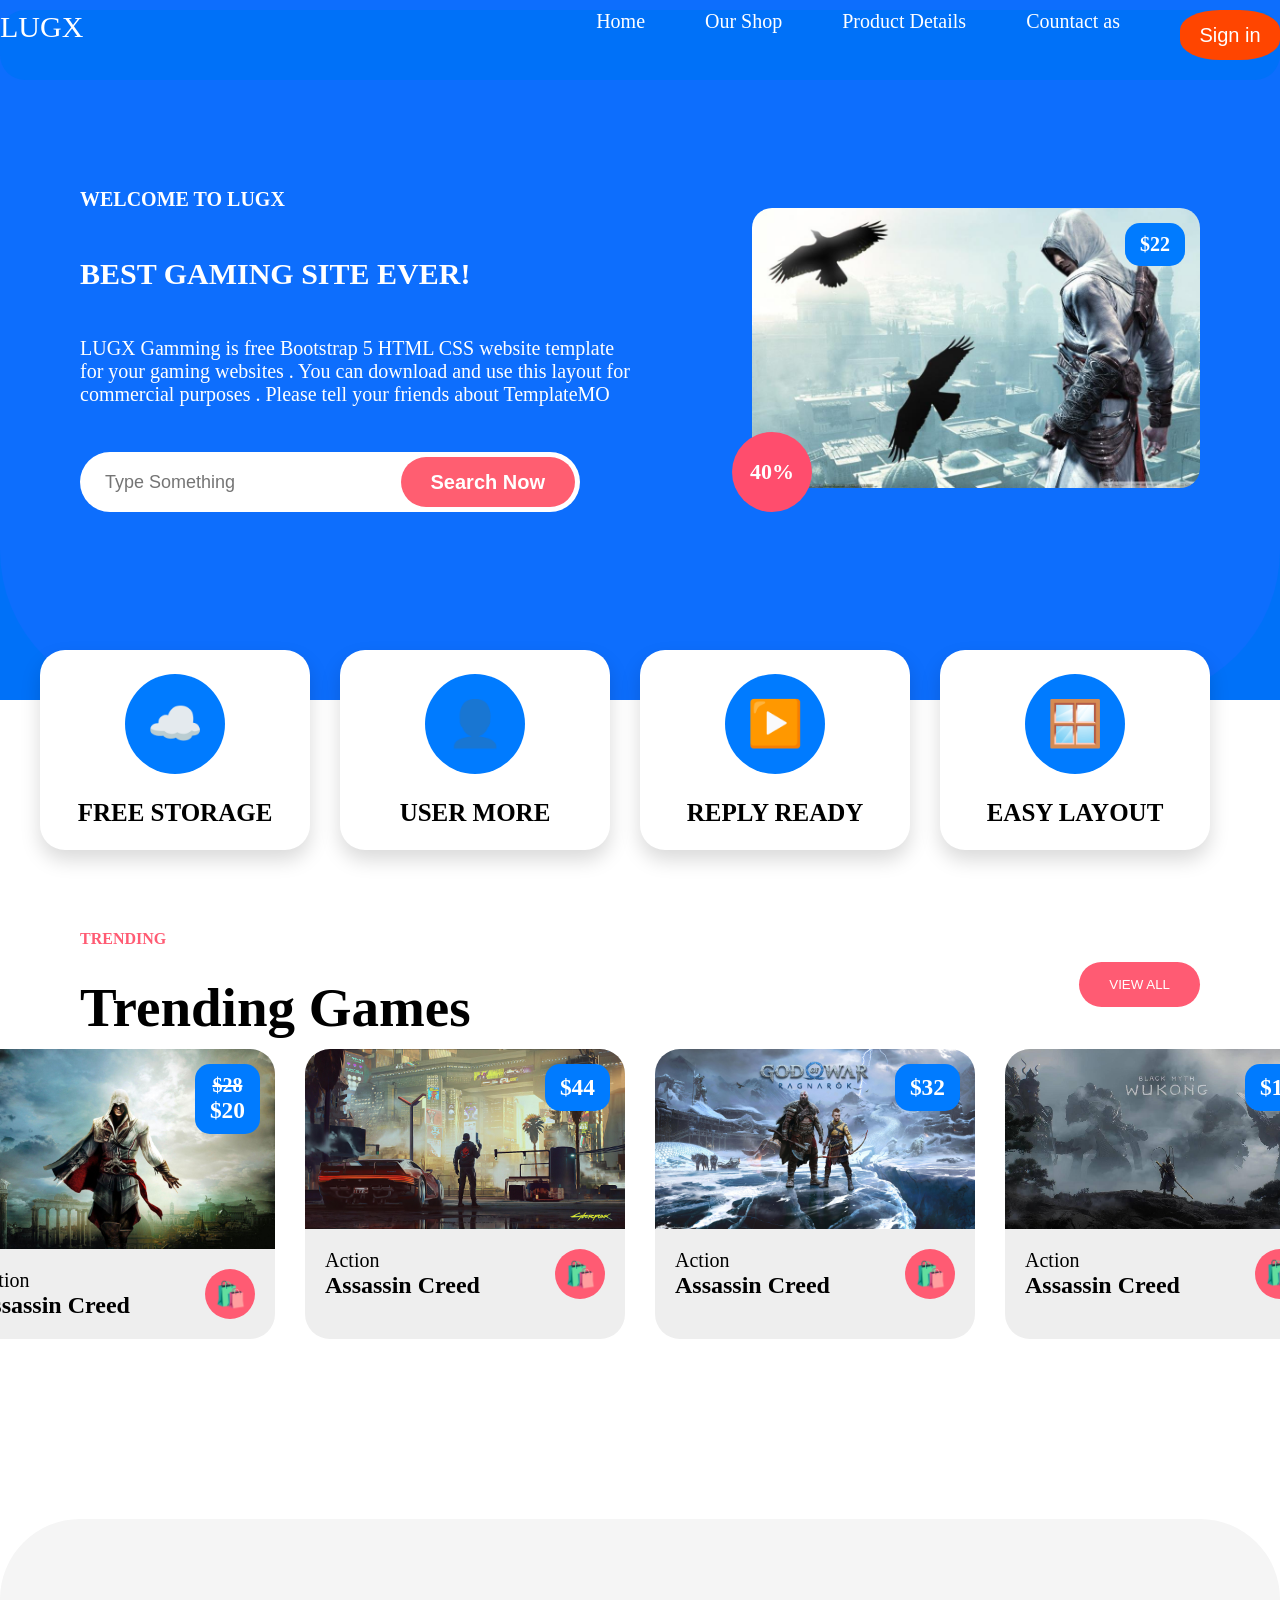
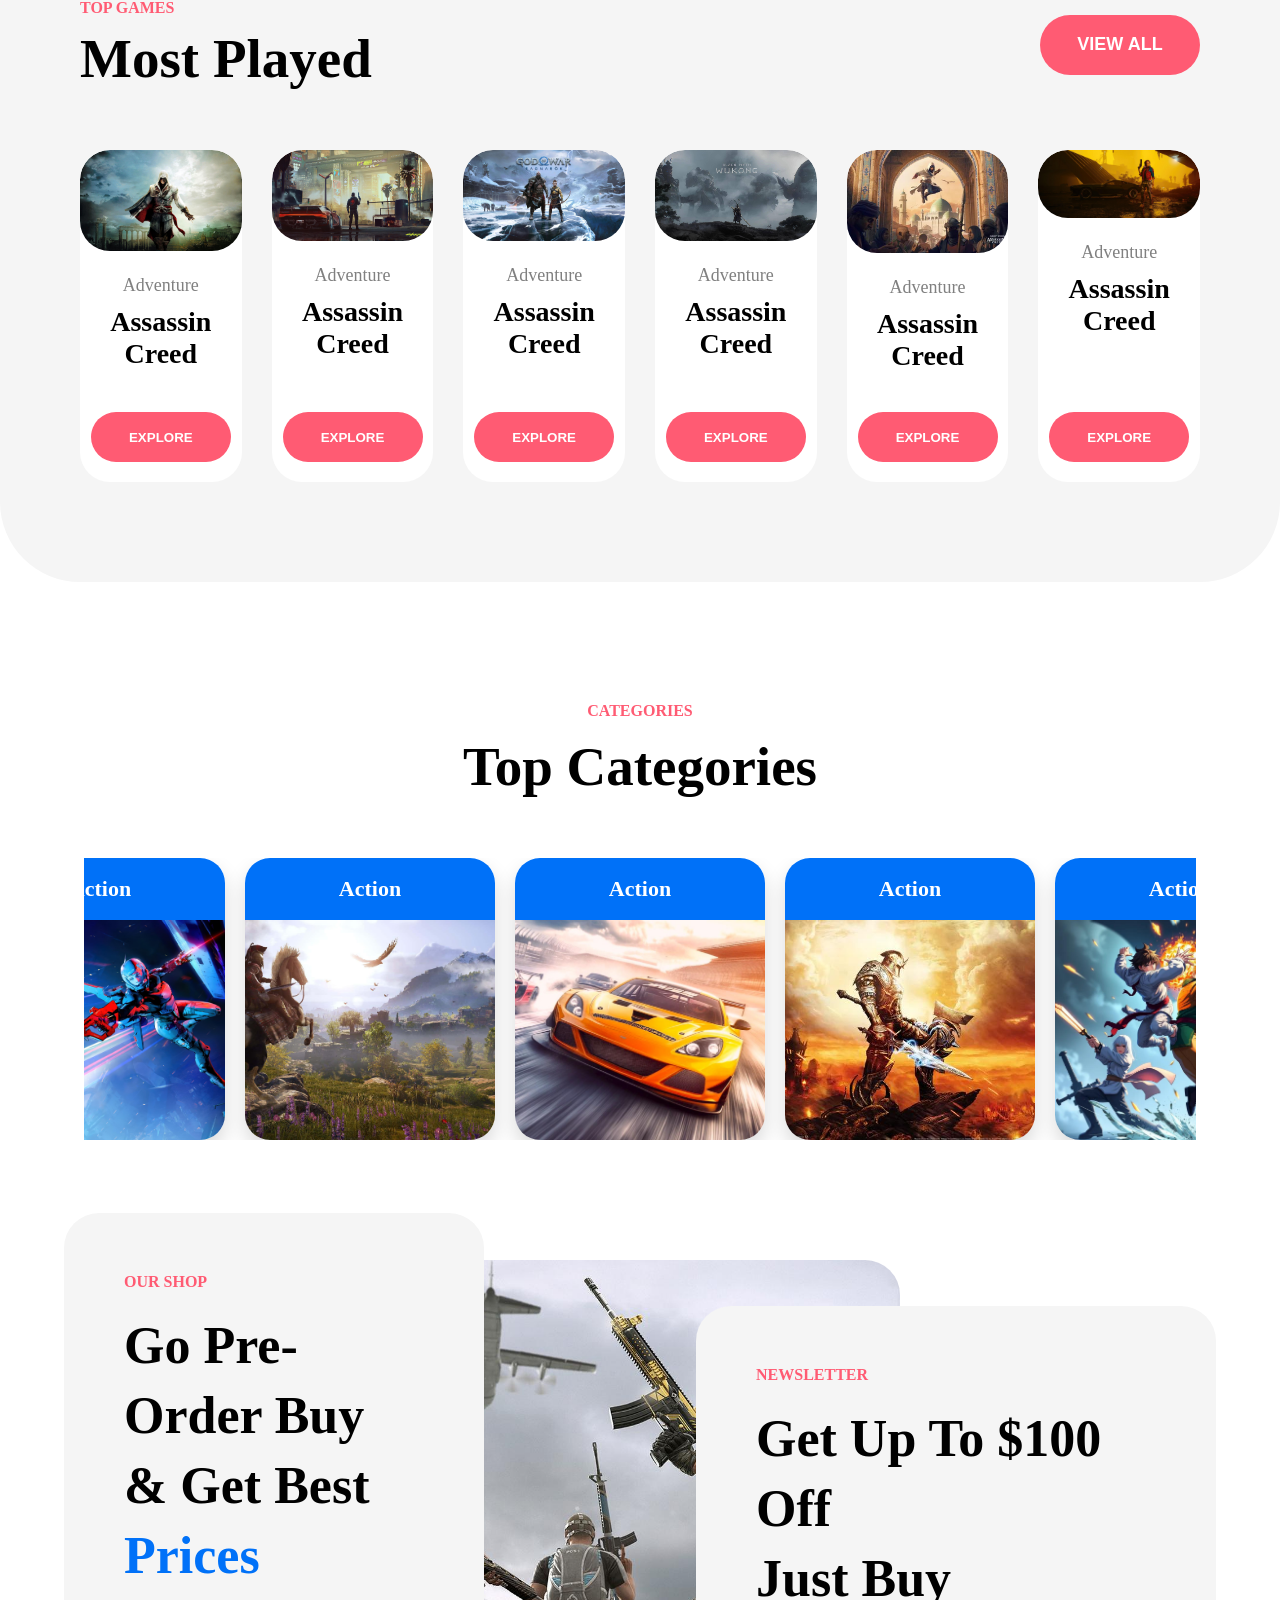
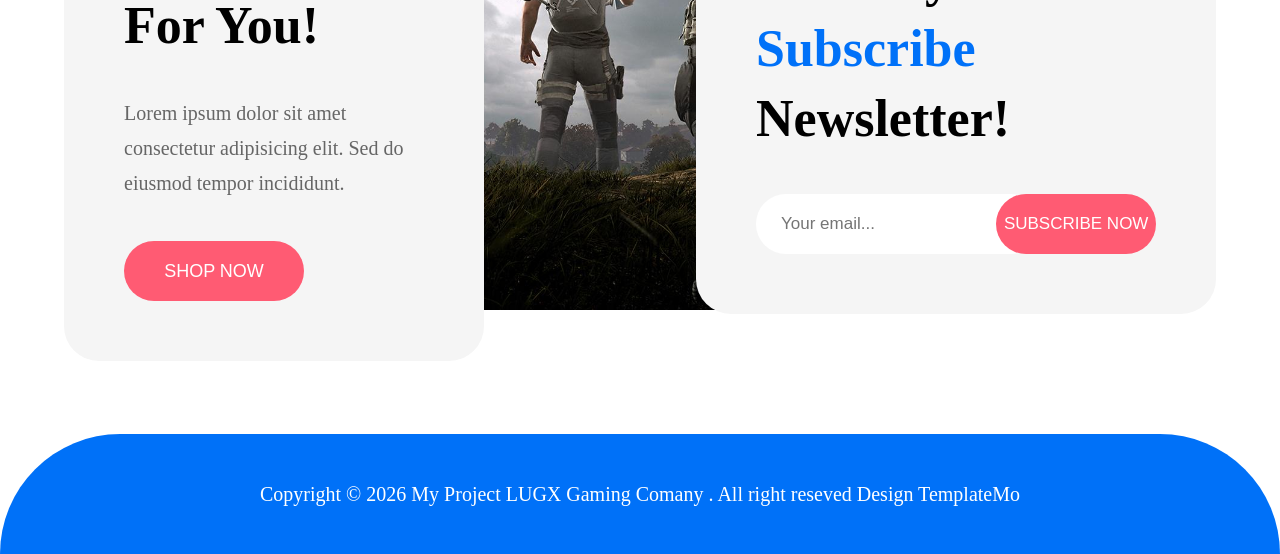
<file: index.html>
<!DOCTYPE html>
<html lang="en">
<head>
    <meta charset="UTF-8">
    <meta name="viewport" content="width=device-width, initial-scale=1.0">
    <title>Lugx gamming</title>
    <link rel="stylesheet" href="style01.css">
</head>
<body>
    <div id="first_step">
    <header id="navbar">
        <nav>
            <div class="menu-icon" onclick="toggleMenu()">
    ☰
</div>
            <ul id="menu">
                <li class="logo">LUGX</li>
                <li> <a href="#">Home</a></li>
                <li> <a href="index02.html">Our Shop</a></li>
                <li> <a href="index03.html">Product Details</a></li>
                <li> <a href="index04.html"> Countact as</a></li>
                <li><button>Sign in</button></li>
            </ul>
        </nav>
    </header>
    <section class="hero">
    <div class="left">
        <h4>WELCOME TO LUGX</h4>
        <br>
        <br>
        <h1>BEST GAMING SITE EVER!</h1>
        <br>
        <br>
        <p>
            LUGX Gamming is free Bootstrap 5 HTML CSS website template for your gaming websites . You can download and use this layout for commercial purposes . Please tell your friends about TemplateMO
        </p>
        <br>
        <br>
      <div class="Search">
        <input type="text" placeholder="Type Something">
        <button>Search Now</button>
    </div>
</div>
    <div class="right">
        <img src="gammin2.jpg" alt="Game Image">
        <div class="price">$22</div>
        <div class="discount">40%</div>
    </div>

</section>
</div>
<section class="features">
    <div class="box">
        <div class="icon">☁️</div>
        <h2>FREE STORAGE</h2>
    </div>
    <div class="box">
        <div class="icon">👤</div>
        <h2>USER MORE</h2>
    </div>
     <div class="box">
        <div class="icon">▶️</div>
        <h2>REPLY READY</h2>
    </div>
    <div class="box">
        <div class="icon">🪟</div>
        <h2>EASY LAYOUT</h2>
    </div>
<br><br>
<br><br><br>
 </section>
 <section class="trening">
    <div class="heading">
        <div class="title">
            <h4>TRENDING</h4>
            <br>
            <h1>Trending Games</h1>
        </div> 
        <button>VIEW ALL</button>
    </div>
    <div id="gamecollection">
    <div class="games">
        <div class="card">
            <div class="image">
                <img src="game01.jpg" alt="">

                <div class="price">
                    <p><del>$28</del></p>
                    <h3>$20</h3>
                </div>
            </div>
            <div class="content">
                <div>
                    <p>Action</p>
                    <h2>Assassin Creed</h2>
                </div>
                <div class="bag">
                      🛍️
                </div>
            </div>
        </div>
    </div>
     <div class="games">
        <div class="card">
            <div class="image">
                <img src="game02.jpg" alt="">
                <div class="price">
                    <h3>$44</h3>
                </div>
            </div>
            <div class="content">
                <div>
                    <p>Action</p>
                    <h2>Assassin Creed</h2>
                </div>
                <div class="bag">
                      🛍️
                </div>
            </div>
        </div>
    </div>
    <div class="games">
        <div class="card">
            <div class="image">
                <img src="game03.jpg" alt="">

                <div class="price">
                    <h3>$32</h3>
                </div>
            </div>
            <div class="content">
                <div>
                    <p>Action</p>
                    <h2>Assassin Creed</h2>
                </div>
                <div class="bag">
                      🛍️
                </div>
            </div>
        </div>
    </div>
    <div class="games">
        <div class="card">
            <div class="image">
                <img src="game04.jpg" alt="">
                <div class="price">
                    <h3>$12</h3>
                </div>
            </div>
            <div class="content">
                <div>
                    <p>Action</p>
                    <h2>Assassin Creed</h2>
                </div>
                <div class="bag">
                      🛍️
                </div>
            </div>
        </div>
    </div>
    </div>
 </section>
 <section class="most-played">

    <div class="heading">
        <div>
            <h4>TOP GAMES</h4>
            <h1>Most Played</h1>
        </div>

        <button class="view-btn">VIEW ALL</button>
    </div>

    <div class="games-container">

        <div class="game-card">
            <img src="game01.jpg" alt="">
            <p>Adventure</p>
            <h3>Assassin Creed</h3>
            <button>EXPLORE</button>
        </div>

        <div class="game-card">
            <img src="game02.jpg" alt="">
            <p>Adventure</p>
            <h3>Assassin Creed</h3>
            <button>EXPLORE</button>
        </div>

        <div class="game-card">
            <img src="game03.jpg" alt="">
            <p>Adventure</p>
            <h3>Assassin Creed</h3>
            <button>EXPLORE</button>
        </div>

        <div class="game-card">
            <img src="game04.jpg" alt="">
            <p>Adventure</p>
            <h3>Assassin Creed</h3>
            <button>EXPLORE</button>
        </div>

        <div class="game-card">
            <img src="game05.jpg" alt="">
            <p>Adventure</p>
            <h3>Assassin Creed</h3>
            <button>EXPLORE</button>
        </div>

        <div class="game-card">
            <img src="game06.jpg" alt="">
            <p>Adventure</p>
            <h3>Assassin Creed</h3>
            <button>EXPLORE</button>
        </div>

    </div>

</section>
<section class="upcoming">
    <h4>CATEGORIES</h4>
    <h1>Top Categories</h1>
    <div class="upcoming-container">
        <div class="up-card">
            <div class="top">Action</div>
            <img src="game10.jpg">

        </div>
        <div class="up-card">
            <div class="top">Action</div>
            <img src="game11.jpg">

        </div>
        <div class="up-card">
            <div class="top">Action</div>
            <img src="game12.jpg">

        </div>
        <div class="up-card">
            <div class="top">Action</div>
            <img src="game13.jpg">

        </div>
        <div class="up-card">
            <div class="top">Action</div>
            <img src="game14.jpg">

        </div>
    </div>
</section>
<section class="offer">

    <div class="offer-left">
        <h4>OUR SHOP</h4>

        <h1>
            Go Pre-Order Buy <br>
            & Get Best <span>Prices</span> <br>
            For You!
        </h1>

        <p>
            Lorem ipsum dolor sit amet consectetur adipisicing elit.
            Sed do eiusmod tempor incididunt.
        </p>

        <button>SHOP NOW</button>
    </div>

    <div class="offer-image">
        <img src="game15.jpg" alt="">
    </div>

    <div class="offer-right">

        <h4>NEWSLETTER</h4>

        <h1>
            Get Up To $100 Off <br>
            Just Buy <span>Subscribe</span> <br>
            Newsletter!
        </h1>

        <div class="subscribe-box">
            <input type="email" placeholder="Your email...">
            <button>SUBSCRIBE NOW</button>
        </div>

    </div>

</section>
 <footer class="footer">
    <p>
        Copyright &#169; 2026 My Project LUGX Gaming Comany . All right reseved Design TemplateMo
    </p>
 </footer>
 <script src="sacrip01.js"></script>
</body>          
</html>
</file>
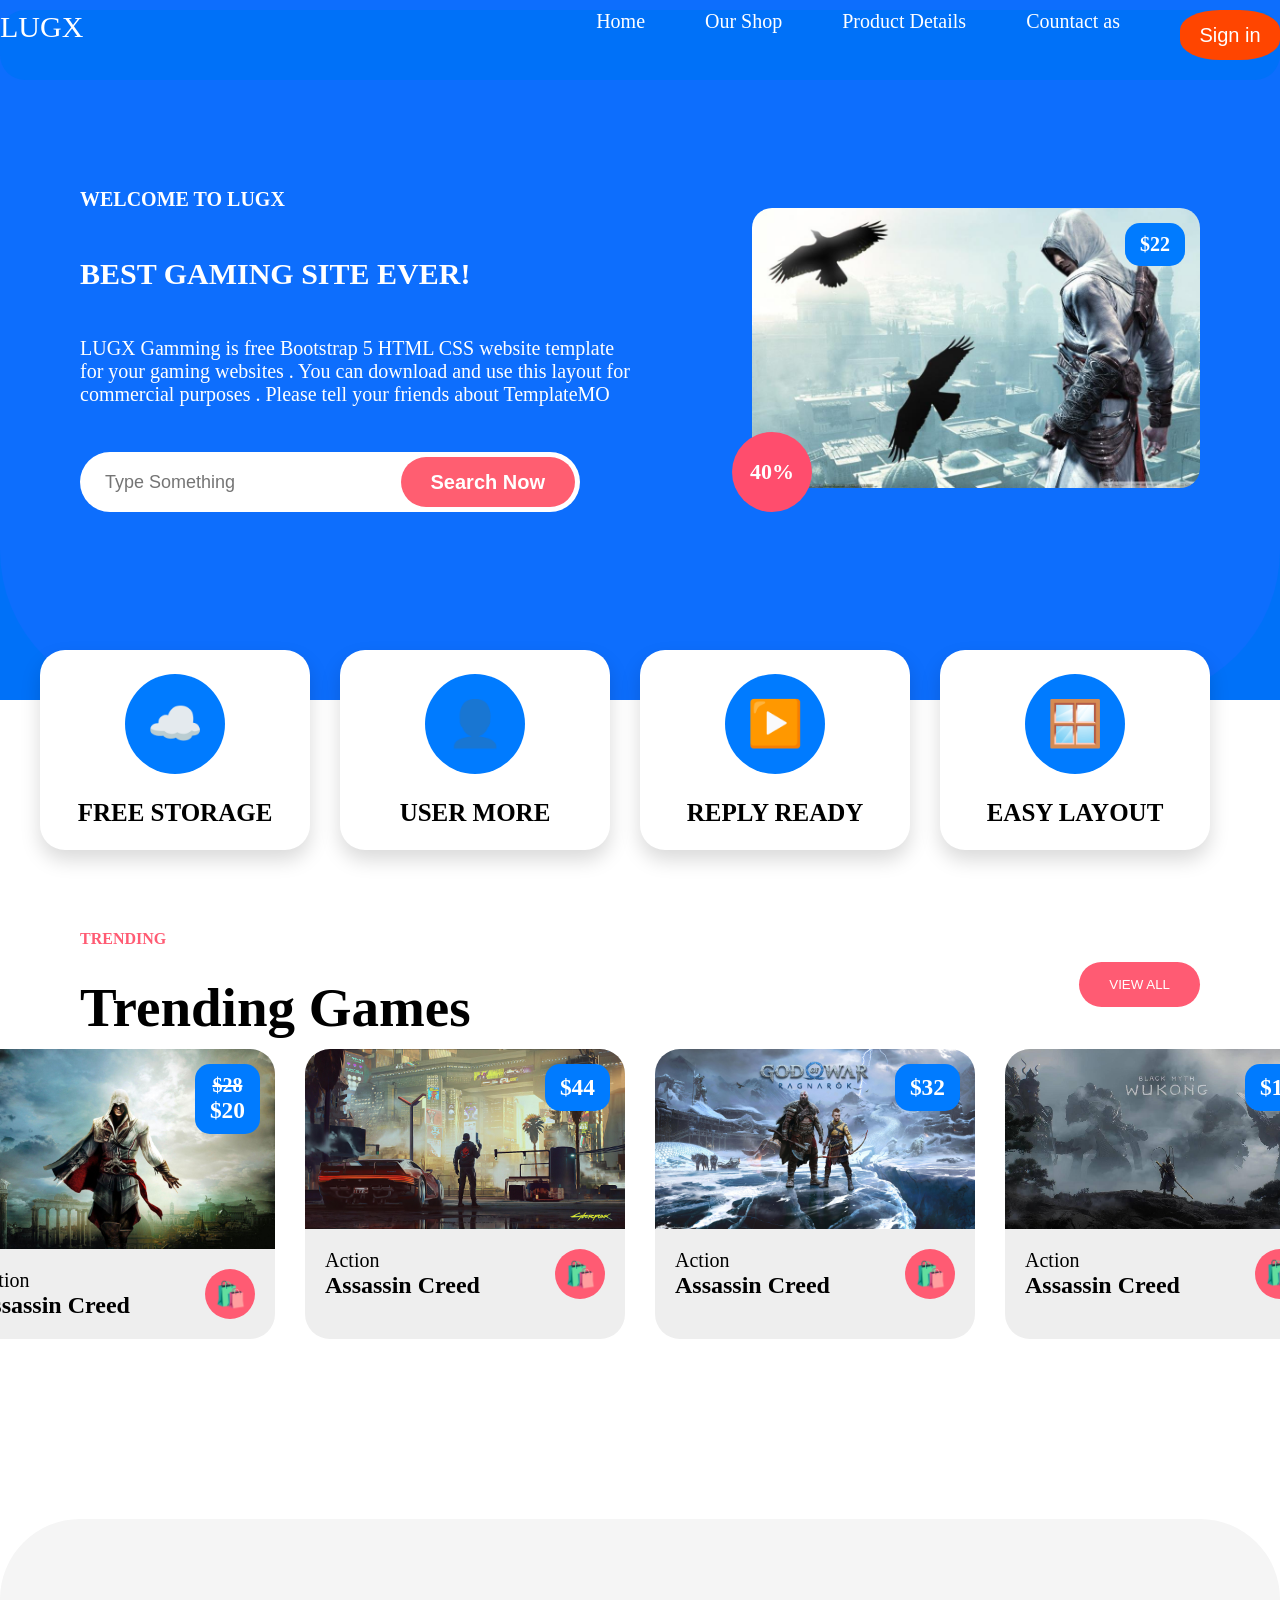
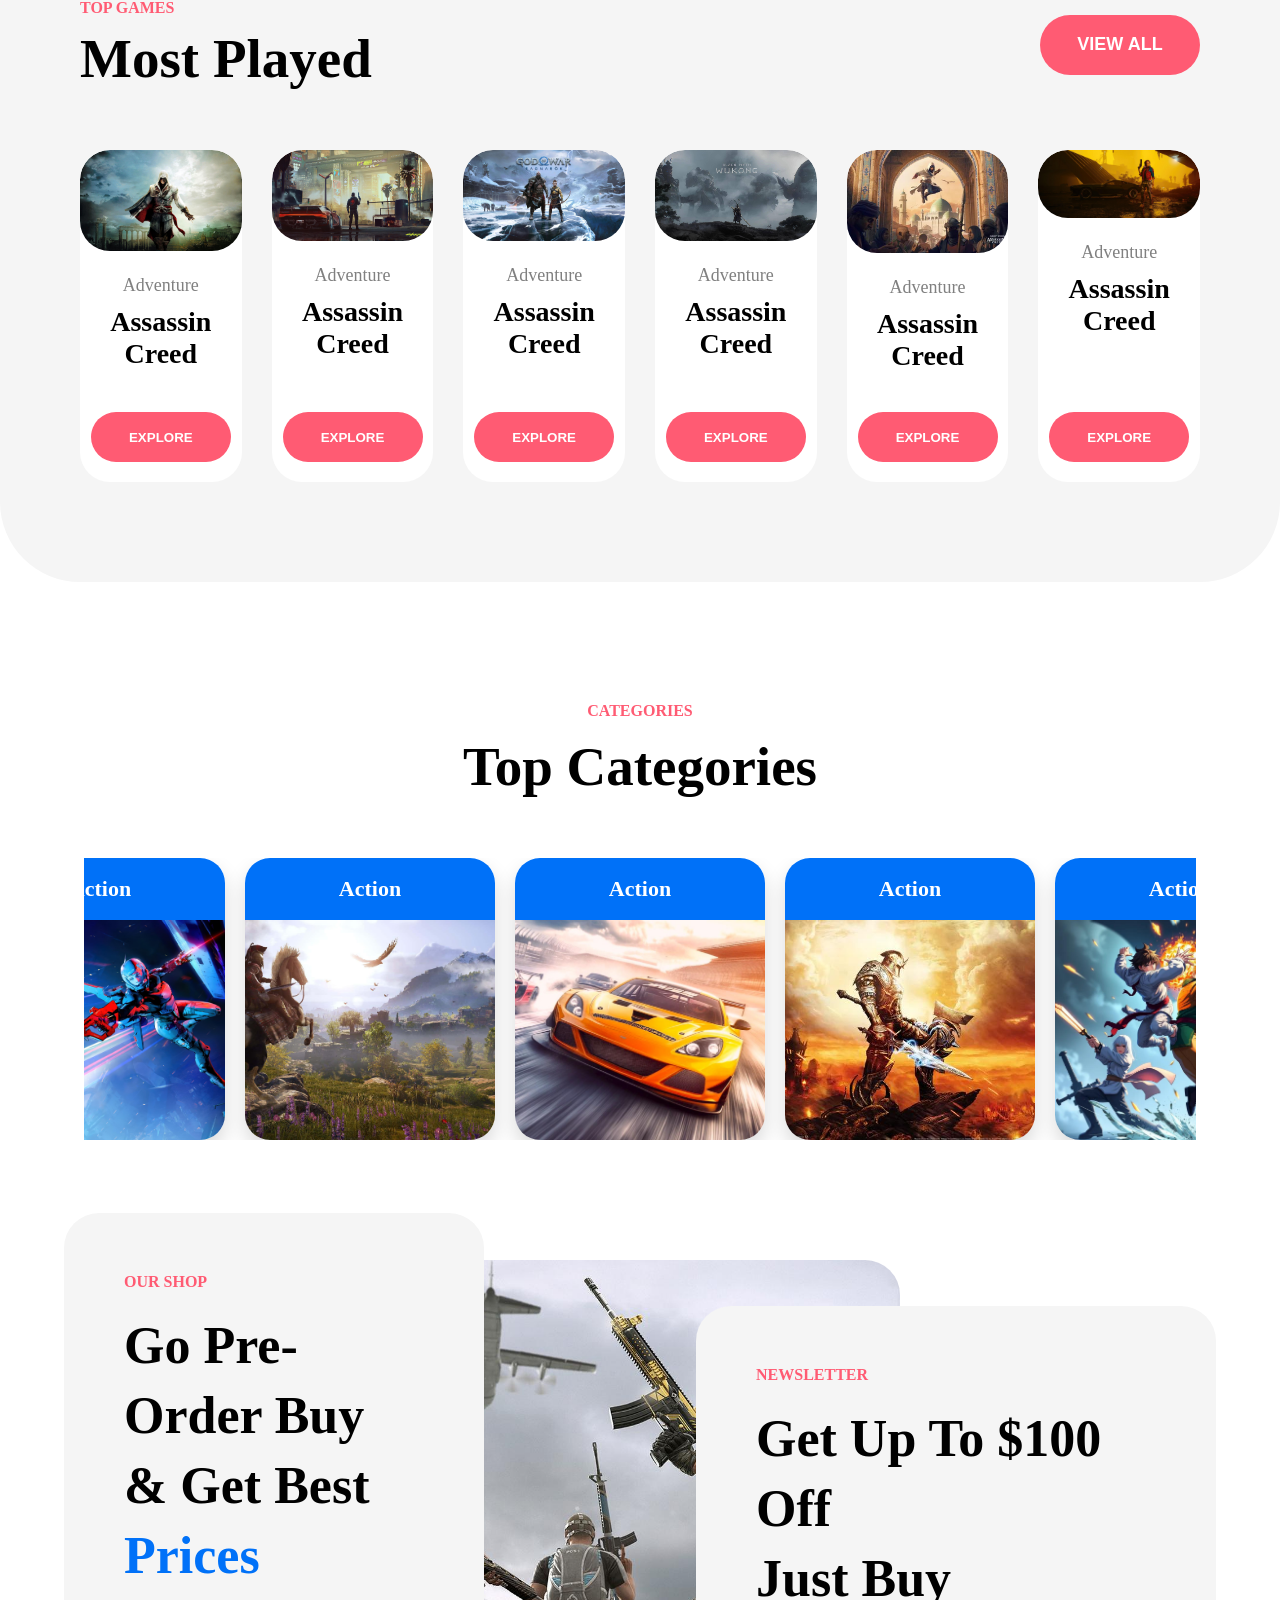
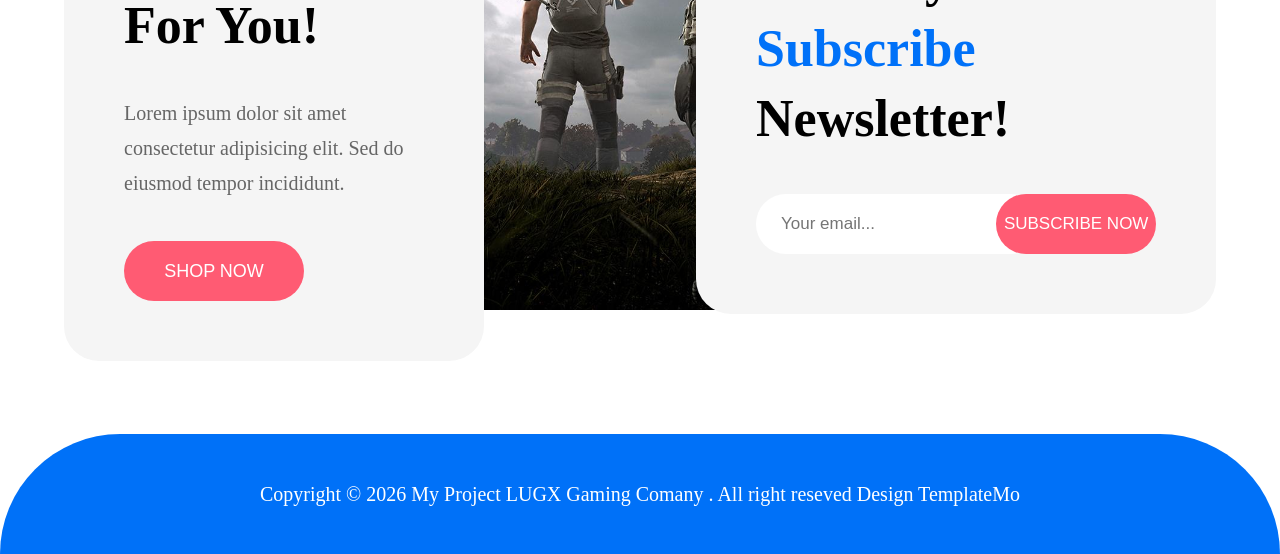
<file: index01.html>
<!DOCTYPE html>
<html lang="en">
<head>
    <meta charset="UTF-8">
    <meta name="viewport" content="width=device-width, initial-scale=1.0">
    <title>Lugx gamming</title>
    <link rel="stylesheet" href="style01.css">
</head>
<body>
    <div id="first_step">
    <header id="navbar">
        <nav>
            <div class="menu-icon" onclick="toggleMenu()">
    ☰
</div>
            <ul id="menu">
                <li class="logo">LUGX</li>
                <li> <a href="#">Home</a></li>
                <li> <a href="index02.html">Our Shop</a></li>
                <li> <a href="index03.html">Product Details</a></li>
                <li> <a href="index04.html"> Countact as</a></li>
                <li><button>Sign in</button></li>
            </ul>
        </nav>
    </header>
    <section class="hero">
    <div class="left">
        <h4>WELCOME TO LUGX</h4>
        <br>
        <br>
        <h1>BEST GAMING SITE EVER!</h1>
        <br>
        <br>
        <p>
            LUGX Gamming is free Bootstrap 5 HTML CSS website template for your gaming websites . You can download and use this layout for commercial purposes . Please tell your friends about TemplateMO
        </p>
        <br>
        <br>
      <div class="Search">
        <input type="text" placeholder="Type Something">
        <button>Search Now</button>
    </div>
</div>
    <div class="right">
        <img src="gammin2.jpg" alt="Game Image">
        <div class="price">$22</div>
        <div class="discount">40%</div>
    </div>

</section>
</div>
<section class="features">
    <div class="box">
        <div class="icon">☁️</div>
        <h2>FREE STORAGE</h2>
    </div>
    <div class="box">
        <div class="icon">👤</div>
        <h2>USER MORE</h2>
    </div>
     <div class="box">
        <div class="icon">▶️</div>
        <h2>REPLY READY</h2>
    </div>
    <div class="box">
        <div class="icon">🪟</div>
        <h2>EASY LAYOUT</h2>
    </div>
<br><br>
<br><br><br>
 </section>
 <section class="trening">
    <div class="heading">
        <div class="title">
            <h4>TRENDING</h4>
            <br>
            <h1>Trending Games</h1>
        </div> 
        <button>VIEW ALL</button>
    </div>
    <div id="gamecollection">
    <div class="games">
        <div class="card">
            <div class="image">
                <img src="game01.jpg" alt="">

                <div class="price">
                    <p><del>$28</del></p>
                    <h3>$20</h3>
                </div>
            </div>
            <div class="content">
                <div>
                    <p>Action</p>
                    <h2>Assassin Creed</h2>
                </div>
                <div class="bag">
                      🛍️
                </div>
            </div>
        </div>
    </div>
     <div class="games">
        <div class="card">
            <div class="image">
                <img src="game02.jpg" alt="">
                <div class="price">
                    <h3>$44</h3>
                </div>
            </div>
            <div class="content">
                <div>
                    <p>Action</p>
                    <h2>Assassin Creed</h2>
                </div>
                <div class="bag">
                      🛍️
                </div>
            </div>
        </div>
    </div>
    <div class="games">
        <div class="card">
            <div class="image">
                <img src="game03.jpg" alt="">

                <div class="price">
                    <h3>$32</h3>
                </div>
            </div>
            <div class="content">
                <div>
                    <p>Action</p>
                    <h2>Assassin Creed</h2>
                </div>
                <div class="bag">
                      🛍️
                </div>
            </div>
        </div>
    </div>
    <div class="games">
        <div class="card">
            <div class="image">
                <img src="game04.jpg" alt="">
                <div class="price">
                    <h3>$12</h3>
                </div>
            </div>
            <div class="content">
                <div>
                    <p>Action</p>
                    <h2>Assassin Creed</h2>
                </div>
                <div class="bag">
                      🛍️
                </div>
            </div>
        </div>
    </div>
    </div>
 </section>
 <section class="most-played">

    <div class="heading">
        <div>
            <h4>TOP GAMES</h4>
            <h1>Most Played</h1>
        </div>

        <button class="view-btn">VIEW ALL</button>
    </div>

    <div class="games-container">

        <div class="game-card">
            <img src="game01.jpg" alt="">
            <p>Adventure</p>
            <h3>Assassin Creed</h3>
            <button>EXPLORE</button>
        </div>

        <div class="game-card">
            <img src="game02.jpg" alt="">
            <p>Adventure</p>
            <h3>Assassin Creed</h3>
            <button>EXPLORE</button>
        </div>

        <div class="game-card">
            <img src="game03.jpg" alt="">
            <p>Adventure</p>
            <h3>Assassin Creed</h3>
            <button>EXPLORE</button>
        </div>

        <div class="game-card">
            <img src="game04.jpg" alt="">
            <p>Adventure</p>
            <h3>Assassin Creed</h3>
            <button>EXPLORE</button>
        </div>

        <div class="game-card">
            <img src="game05.jpg" alt="">
            <p>Adventure</p>
            <h3>Assassin Creed</h3>
            <button>EXPLORE</button>
        </div>

        <div class="game-card">
            <img src="game06.jpg" alt="">
            <p>Adventure</p>
            <h3>Assassin Creed</h3>
            <button>EXPLORE</button>
        </div>

    </div>

</section>
<section class="upcoming">
    <h4>CATEGORIES</h4>
    <h1>Top Categories</h1>
    <div class="upcoming-container">
        <div class="up-card">
            <div class="top">Action</div>
            <img src="game10.jpg">

        </div>
        <div class="up-card">
            <div class="top">Action</div>
            <img src="game11.jpg">

        </div>
        <div class="up-card">
            <div class="top">Action</div>
            <img src="game12.jpg">

        </div>
        <div class="up-card">
            <div class="top">Action</div>
            <img src="game13.jpg">

        </div>
        <div class="up-card">
            <div class="top">Action</div>
            <img src="game14.jpg">

        </div>
    </div>
</section>
<section class="offer">

    <div class="offer-left">
        <h4>OUR SHOP</h4>

        <h1>
            Go Pre-Order Buy <br>
            & Get Best <span>Prices</span> <br>
            For You!
        </h1>

        <p>
            Lorem ipsum dolor sit amet consectetur adipisicing elit.
            Sed do eiusmod tempor incididunt.
        </p>

        <button>SHOP NOW</button>
    </div>

    <div class="offer-image">
        <img src="game15.jpg" alt="">
    </div>

    <div class="offer-right">

        <h4>NEWSLETTER</h4>

        <h1>
            Get Up To $100 Off <br>
            Just Buy <span>Subscribe</span> <br>
            Newsletter!
        </h1>

        <div class="subscribe-box">
            <input type="email" placeholder="Your email...">
            <button>SUBSCRIBE NOW</button>
        </div>

    </div>

</section>
 <footer class="footer">
    <p>
        Copyright &#169; 2026 My Project LUGX Gaming Comany . All right reseved Design TemplateMo
    </p>
 </footer>
 <script src="sacrip01.js"></script>
</body>          
</html>
</file>
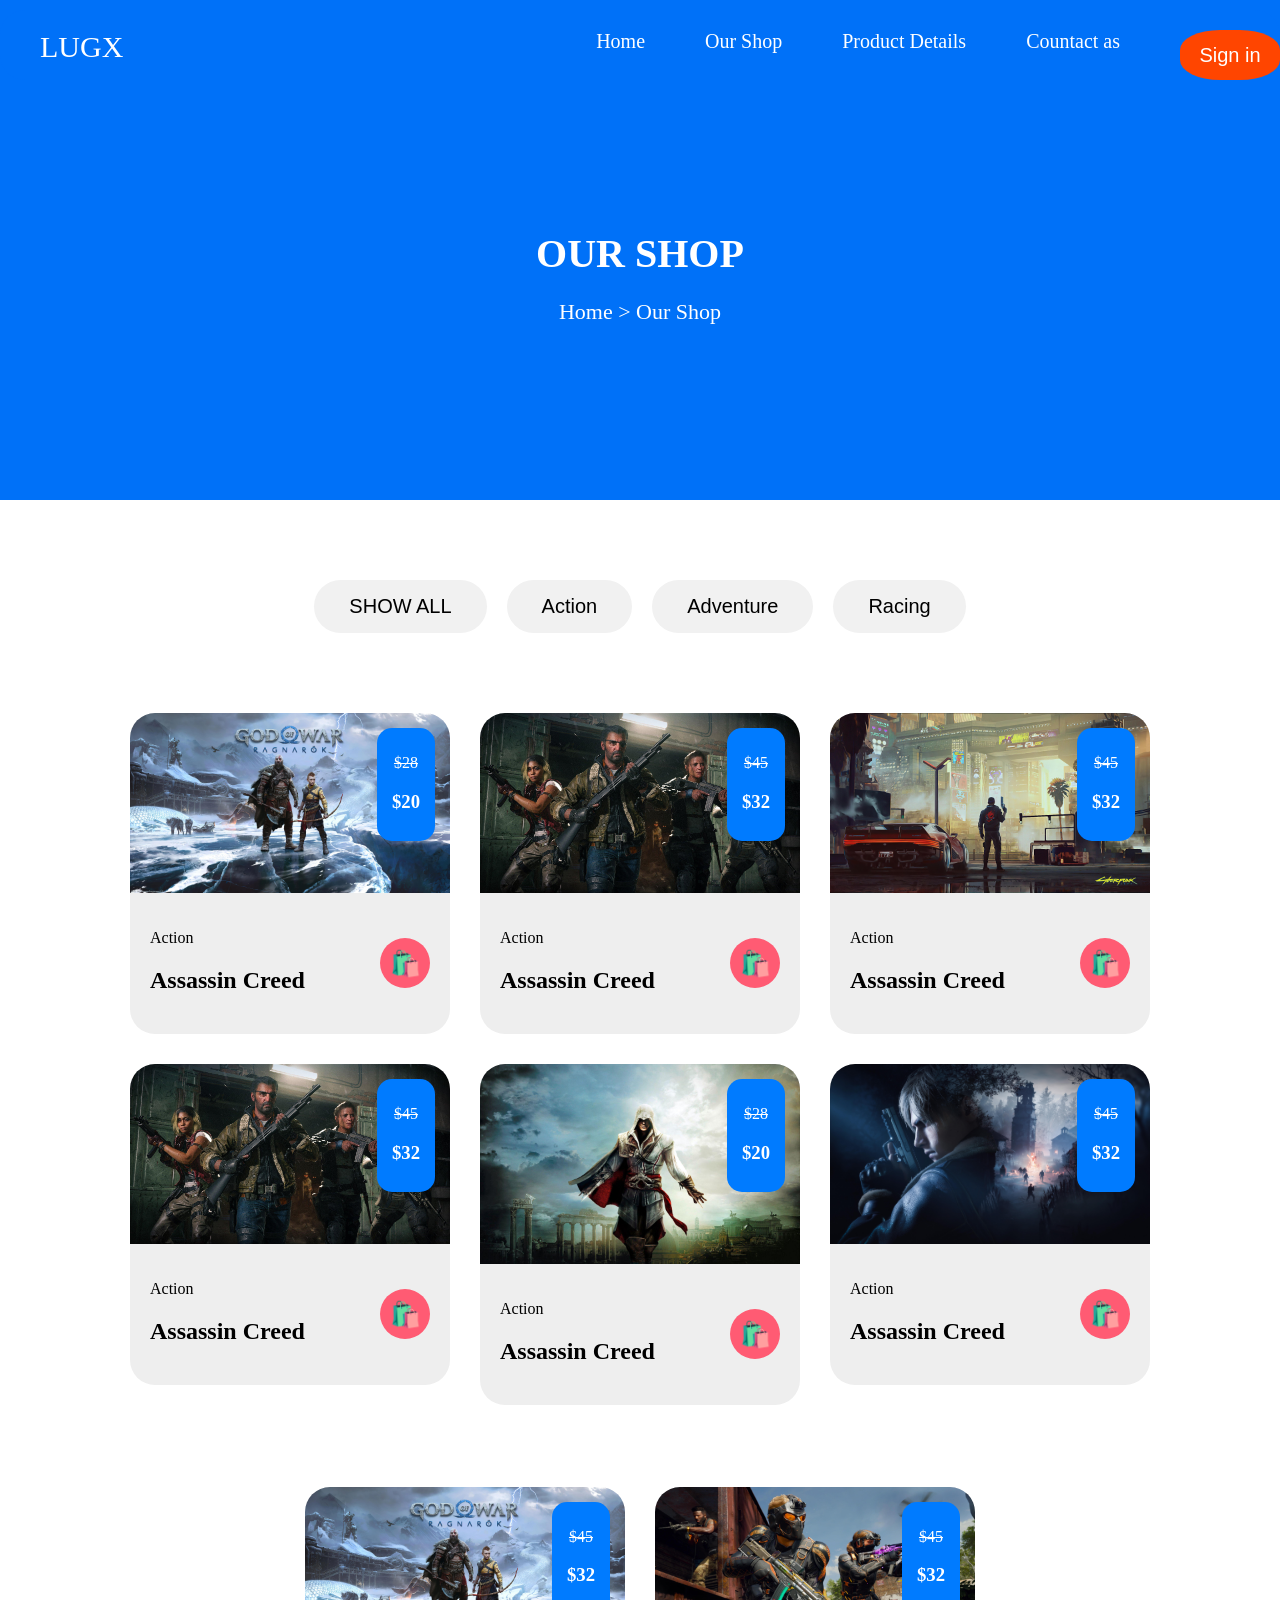
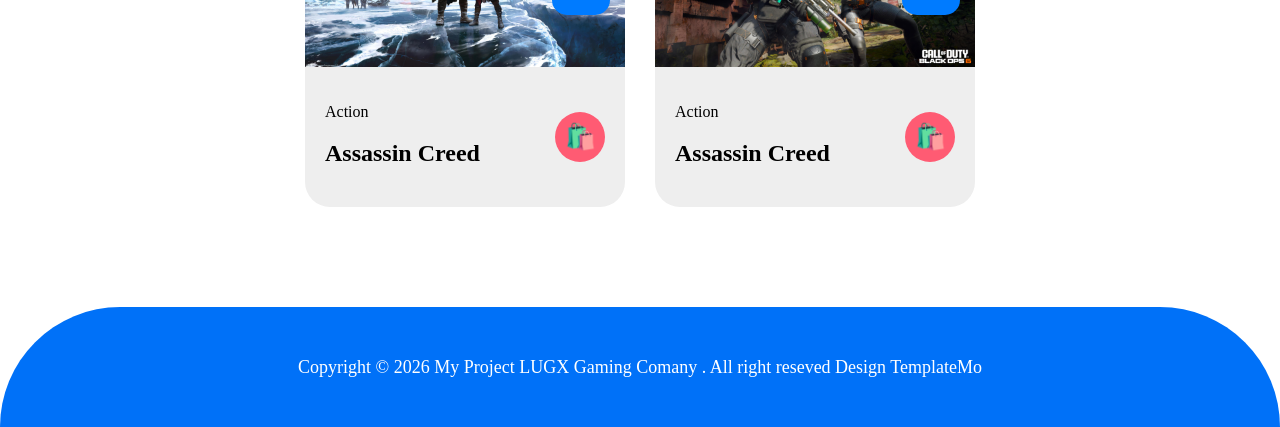
<file: index02.html>
<!DOCTYPE html>
<html lang="en">
<head>
    <meta charset="UTF-8">
    <meta name="viewport" content="width=device-width, initial-scale=1.0">
    <title>Our Shop</title>
    <link rel="stylesheet" href="style02.css">
</head>
<body>
    <div id="firststep">
     <header id="navbar">
        <nav>
             <div class="menu-icon" onclick="toggleMenu()">
    ☰
</div>
            <ul id="menu">
                <li class="logo">LUGX</li>
                <li> <a href="index.html">Home</a></li>
                <li> <a href="#">Our Shop</a></li>
                <li> <a href="index03.html">Product Details</a></li>
                <li> <a href="index04.html"> Countact as</a></li>
                <li class="Sign"><button>Sign in</button></li>
            </ul>
        </nav>
    </header>
    <div class="banner-text">
        <h1>OUR SHOP</h1>
        <P>Home > Our Shop</P>
    </div>
    </div>
    <section id="categoy">
    <button  class="button1" onclick="sortGames('all')">SHOW ALL</button>
    <button  class="button1" onclick="sortGames('Action')">Action</button>
    <button  class="button1" onclick="sortGames('Adventure')">Adventure</button>
    <button  class="button1" onclick="sortGames('Racing')">Racing</button>
</section>
     <div id="gamecollection">
    <div class="games" data-category="Action">
        <div class="card">
            <div class="image">
                <img src="game03.jpg" alt="">
                <div class="price">
                    <p><del>$28</del></p>
                    <h3>$20</h3>
                </div>
            </div>
            <div class="content">
                <div>
                    <p>Action</p>
                    <h2>Assassin Creed</h2>
                </div>
                <div class="bag">
                      🛍️
                </div>
            </div>
        </div>
    </div>
     <div class="games" data-category="Action">
        <div class="card">
            <div class="image">
                <img src="game07.jpg" alt="">

                <div class="price">
                    <p><del>$45</del></p>
                    <h3>$32</h3>
                </div>
            </div>
            <div class="content">
                <div>
                    <p>Action</p>
                    <h2>Assassin Creed</h2>
                </div>
                <div class="bag">
                      🛍️
                </div>
            </div>
        </div>
    </div>
    <div class="games" data-category="Adventure">
        <div class="card">
            <div class="image">
                <img src="game02.jpg" alt="">

                <div class="price">
                    <p><del>$45</del></p>
                    <h3>$32</h3>
                </div>
            </div>
            <div class="content">
                <div>
                    <p>Action</p>
                    <h2>Assassin Creed</h2>
                </div>
                <div class="bag">
                      🛍️
                </div>
            </div>
        </div>
    </div>
    <div class="games">
        <div class="card" data-category="Racing">
            <div class="image">
                <img src="game07.jpg" alt="">

                <div class="price">
                    <p><del>$45</del></p>
                    <h3>$32</h3>
                </div>
            </div>
            <div class="content">
                <div>
                    <p>Action</p>
                    <h2>Assassin Creed</h2>
                </div>
                <div class="bag">
                      🛍️
                </div>
            </div>
        </div>
<br>
<br>
<br>
<br>

    </div>
   
    <div class="games" data-category="Racing">
        <div class="card">
            <div class="image">
                <img src="game01.jpg" alt="">

                <div class="price">
                    <p><del>$28</del></p>
                    <h3>$20</h3>
                </div>
            </div>

            <div class="content">
                <div>
                    <p>Action</p>
                    <h2>Assassin Creed</h2>
                </div>
                <div class="bag">
                      🛍️
                </div>
            </div>
        </div>

    </div>
     <div class="games" data-category="Adventure">
        <div class="card">
            <div class="image">
                <img src="game08.jpg" alt="">

                <div class="price">
                    <p><del>$45</del></p>
                    <h3>$32</h3>
                </div>
            </div>

            <div class="content">
                <div>
                    <p>Action</p>
                    <h2>Assassin Creed</h2>
                </div>
                <div class="bag">
                      🛍️
                </div>
            </div>
        </div>

    </div>
    <div class="games" data-category="Action">
        <div class="card">
            <div class="image">
                <img src="game03.jpg" alt="">

                <div class="price">
                    <p><del>$45</del></p>
                    <h3>$32</h3>
                </div>
            </div>

            <div class="content">
                <div>
                    <p>Action</p>
                    <h2>Assassin Creed</h2>
                </div>
                <div class="bag">
                      🛍️
                </div>
            </div>
        </div>

    </div>
    <div class="games" data-category="Racing">
        <div class="card">
            <div class="image">
                <img src="game09.jpg" alt="">

                <div class="price">
                    <p><del>$45</del></p>
                    <h3>$32</h3>
                </div>
            </div>

            <div class="content">
                <div>
                    <p>Action</p>
                    <h2>Assassin Creed</h2>
                </div>
                <div class="bag">
                      🛍️
                </div>
            </div>
        </div>

    </div>
</div>
    <footer class="footer">
    <p>
        Copyright &#169; 2026 My Project LUGX Gaming Comany . All right reseved Design TemplateMo
    </p>

 </footer>

<script src="script.js"></script>
</body>
</html>
</file>
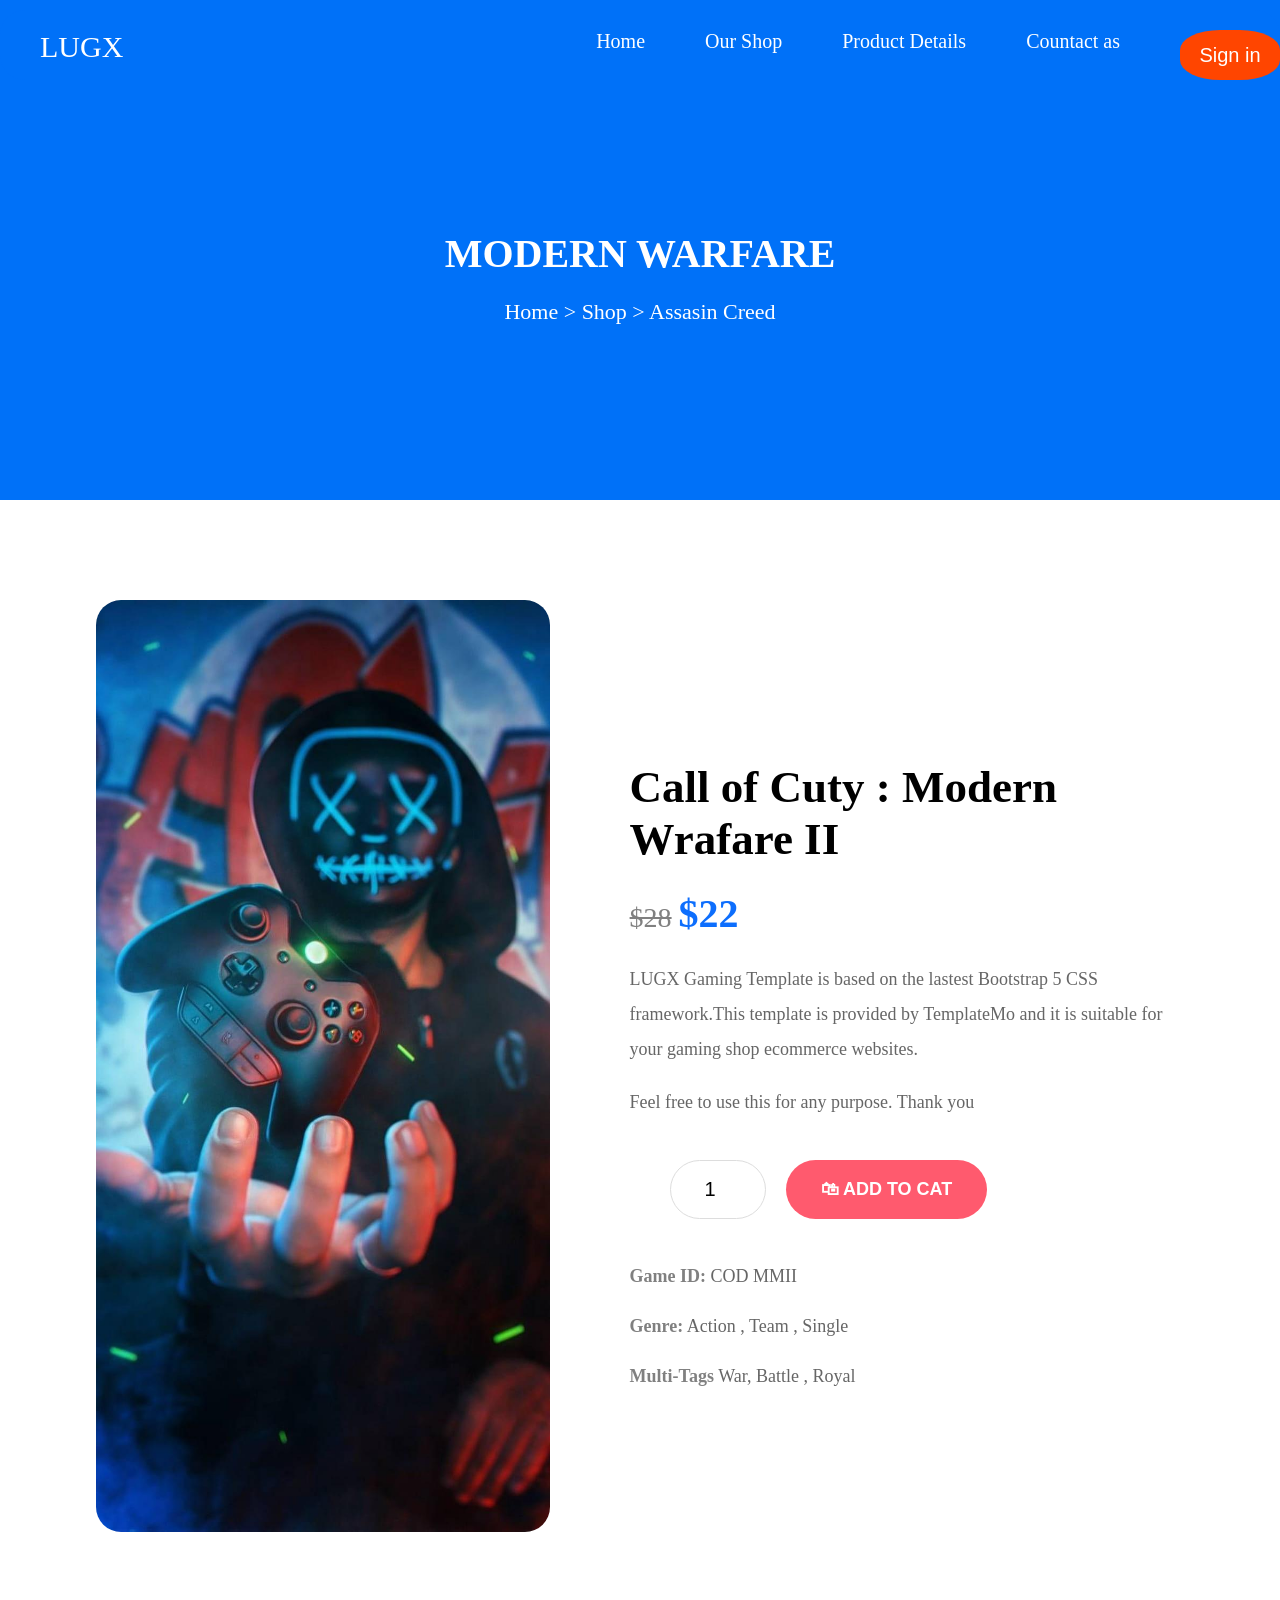
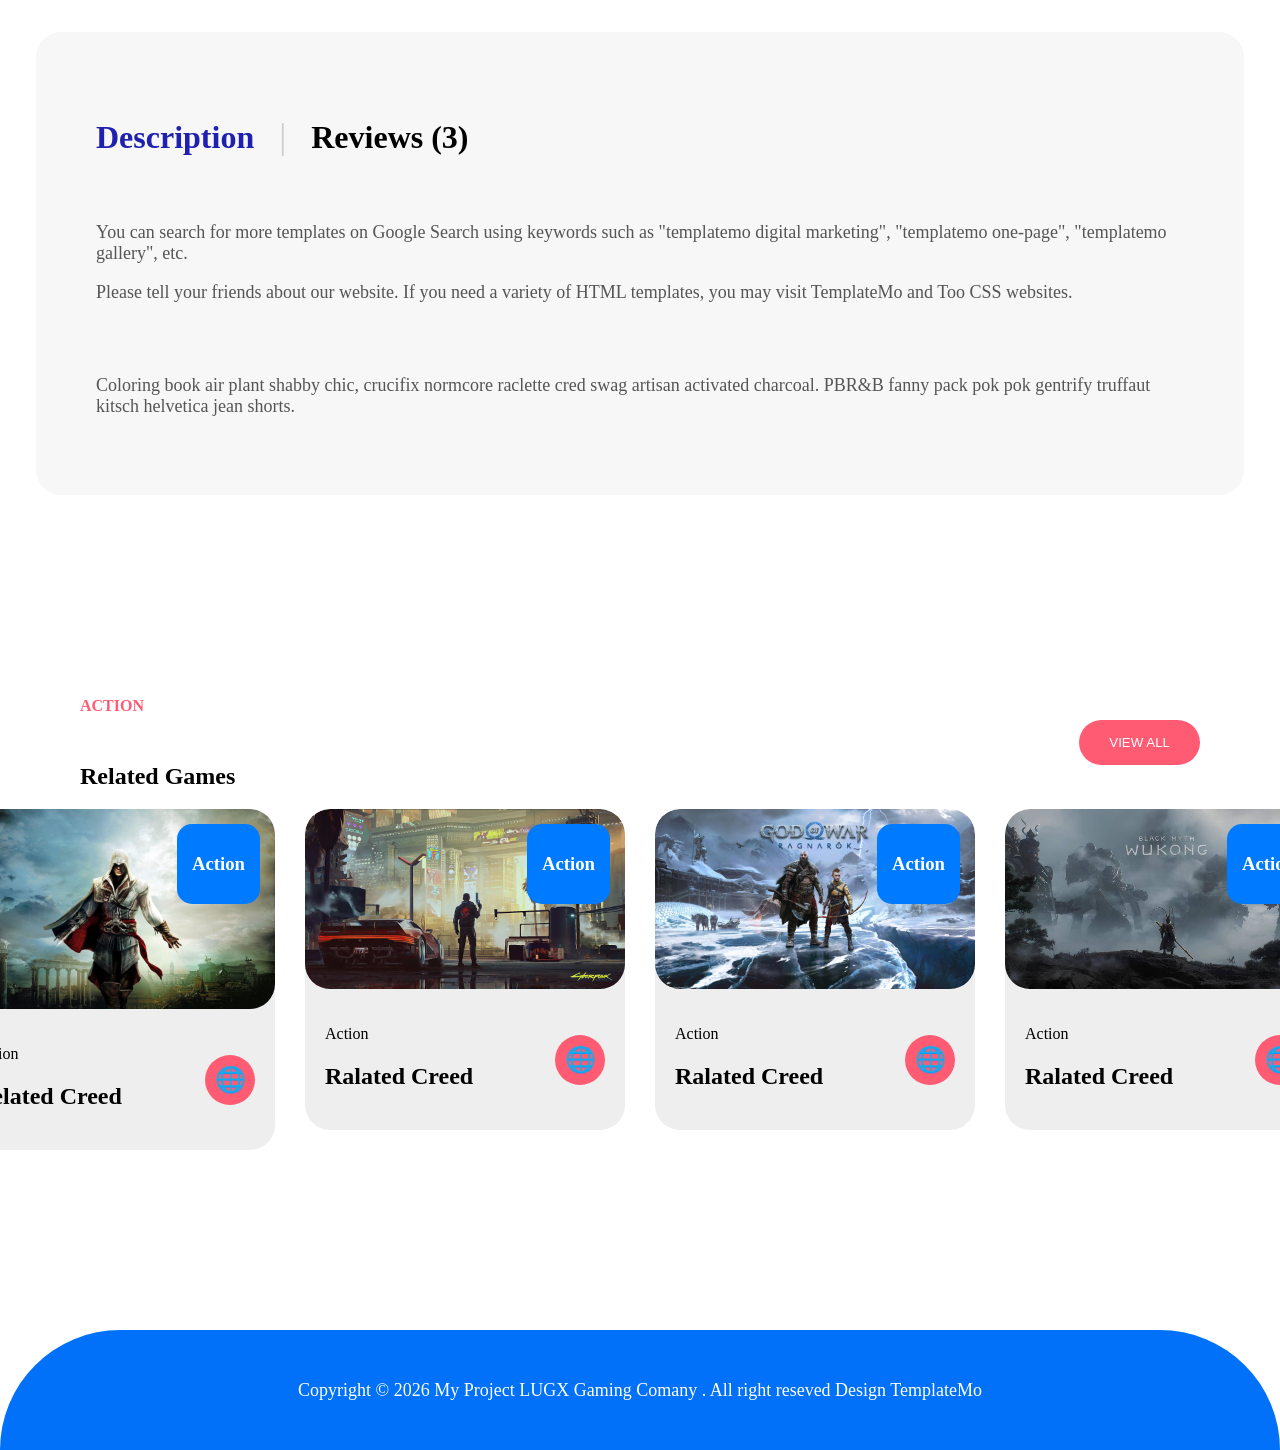
<file: index03.html>
<!DOCTYPE html>
<html lang="en">
<head>
    <meta charset="UTF-8">
    <meta name="viewport" content="width=device-width, initial-scale=1.0">
    <title>Products Details</title>
    <link rel="stylesheet" href="style03.css">
</head>
<body>
    <div id="firststep">
     <header id="navbar">
        <nav>
    <div class="menu-icon" onclick="toggleMenu()">
        ☰
    </div>
            <ul id="menu">
                <li class="logo">LUGX</li>
                <li> <a href="index.html">Home</a></li>
                <li> <a href="index02.html">Our Shop</a></li>
                <li> <a href="#">Product Details</a></li>
                <li> <a href="index04.html"> Countact as</a></li>
                <li class="Sign"><button>Sign in</button></li>
            </ul>
        </nav>
    </header>
    <div class="banner-text">
        <h1>MODERN WARFARE</h1>
        <P>Home > Shop > Assasin Creed</P>
    </div>
    </div>
    <section id="product">
        <div class="image2">
            <img src="gamming.jpg" alt="">
        </div>
        <div class="info">
            <h1>Call of Cuty : Modern Wrafare II</h1>
            <div class="price">
                <del>$28</del>
                <span>$22</span>
            </div>
            <p>LUGX Gaming Template is based on the lastest Bootstrap 5 CSS framework.This template is provided by TemplateMo and it is suitable for your gaming shop ecommerce websites. </p>
            <p>Feel free to use this for any purpose. Thank you</p>
            <div class="car-box">

                <input type="number" value="1">

                <button>🛍 ADD TO CAT</button>
            </div>
            <div class="details">
                <p><strong>Game ID:</strong> COD MMII</p>
                <p><strong>Genre:</strong> Action , Team , Single</p>
                <p><strong>Multi-Tags</strong> War, Battle , Royal</p>
            </div>
        </div>
    </section>
    <section class="description">
        <div class="table">
            <h2 class="active" style="color: rgb(31, 31, 176);">Description</h2>
            <span>|</span>
            <h2>Reviews (3)</h2>
        </div>

        <div class="text">
            <p> You can search for more templates on Google Search using keywords such as
            "templatemo digital marketing", "templatemo one-page", "templatemo gallery", etc.</p>
            <p>Please tell your friends about our website. If you need a variety of HTML templates,
            you may visit TemplateMo and Too CSS websites.</p>
            <br><br>
            <p>  Coloring book air plant shabby chic, crucifix normcore raclette cred swag artisan activated charcoal.
            PBR&B fanny pack pok pok gentrify truffaut kitsch helvetica jean shorts.</p>
        </div>
    </section>
    <section class="trening">
    <div class="heading">
        <div class="title">
            <h4>ACTION</h4>
            <br>
            <h1>Related Games</h1>
        </div> 

        <button>VIEW ALL</button>

    </div>
    <div id="gamecollection">
    <div class="games">
        <div class="card-price">
            <div class="image">
                <img src="game01.jpg" alt="">

                <div class="product-price">
                    <p><del></del></p>
                    <h3>Action</h3>
                </div>
            </div>

            <div class="content">
                <div>
                    <p>Action</p>
                    <h2>Related Creed</h2>
                </div>
                <div class="bag">
                       🌐
                </div>
            </div>
        </div>

    </div>
     <div class="games">
        <div class="card-price">
            <div class="image">
                <img src="game02.jpg" alt="">

                <div class="product-price">
                    <h3>Action</h3>
                </div>
            </div>

            <div class="content">
                <div>
                    <p>Action</p>
                    <h2>Ralated Creed</h2>
                </div>
                <div class="bag">
                       🌐
                </div>
            </div>
        </div>

    </div>
    <div class="games">
        <div class="card-price">
            <div class="image">
                <img src="game03.jpg" alt="">

                <div class="product-price">
                    <h3>Action</h3>
                </div>
            </div>

            <div class="content">
                <div>
                    <p>Action</p>
                    <h2>Ralated Creed</h2>
                </div>
                <div class="bag">
                       🌐
                </div>
            </div>
        </div>

    </div>
    <div class="games">
        <div class="card-price">
            <div class="image">
                <img src="game04.jpg" alt="">

                <div class="product-price">
                    <h3>Action</h3>
                </div>
            </div>

            <div class="content">
                <div>
                    <p>Action</p>
                    <h2>Ralated Creed</h2>
                </div>
                <div class="bag">
                      🌐
                </div>
            </div>
        </div>

    </div>
    </div>

 </section>
 <footer class="footer">
    <p>
        Copyright &#169; 2026 My Project LUGX Gaming Comany . All right reseved Design TemplateMo
    </p>

 </footer>
 <script src="sacrip01.js"></script>
</body>
</html>
</file>
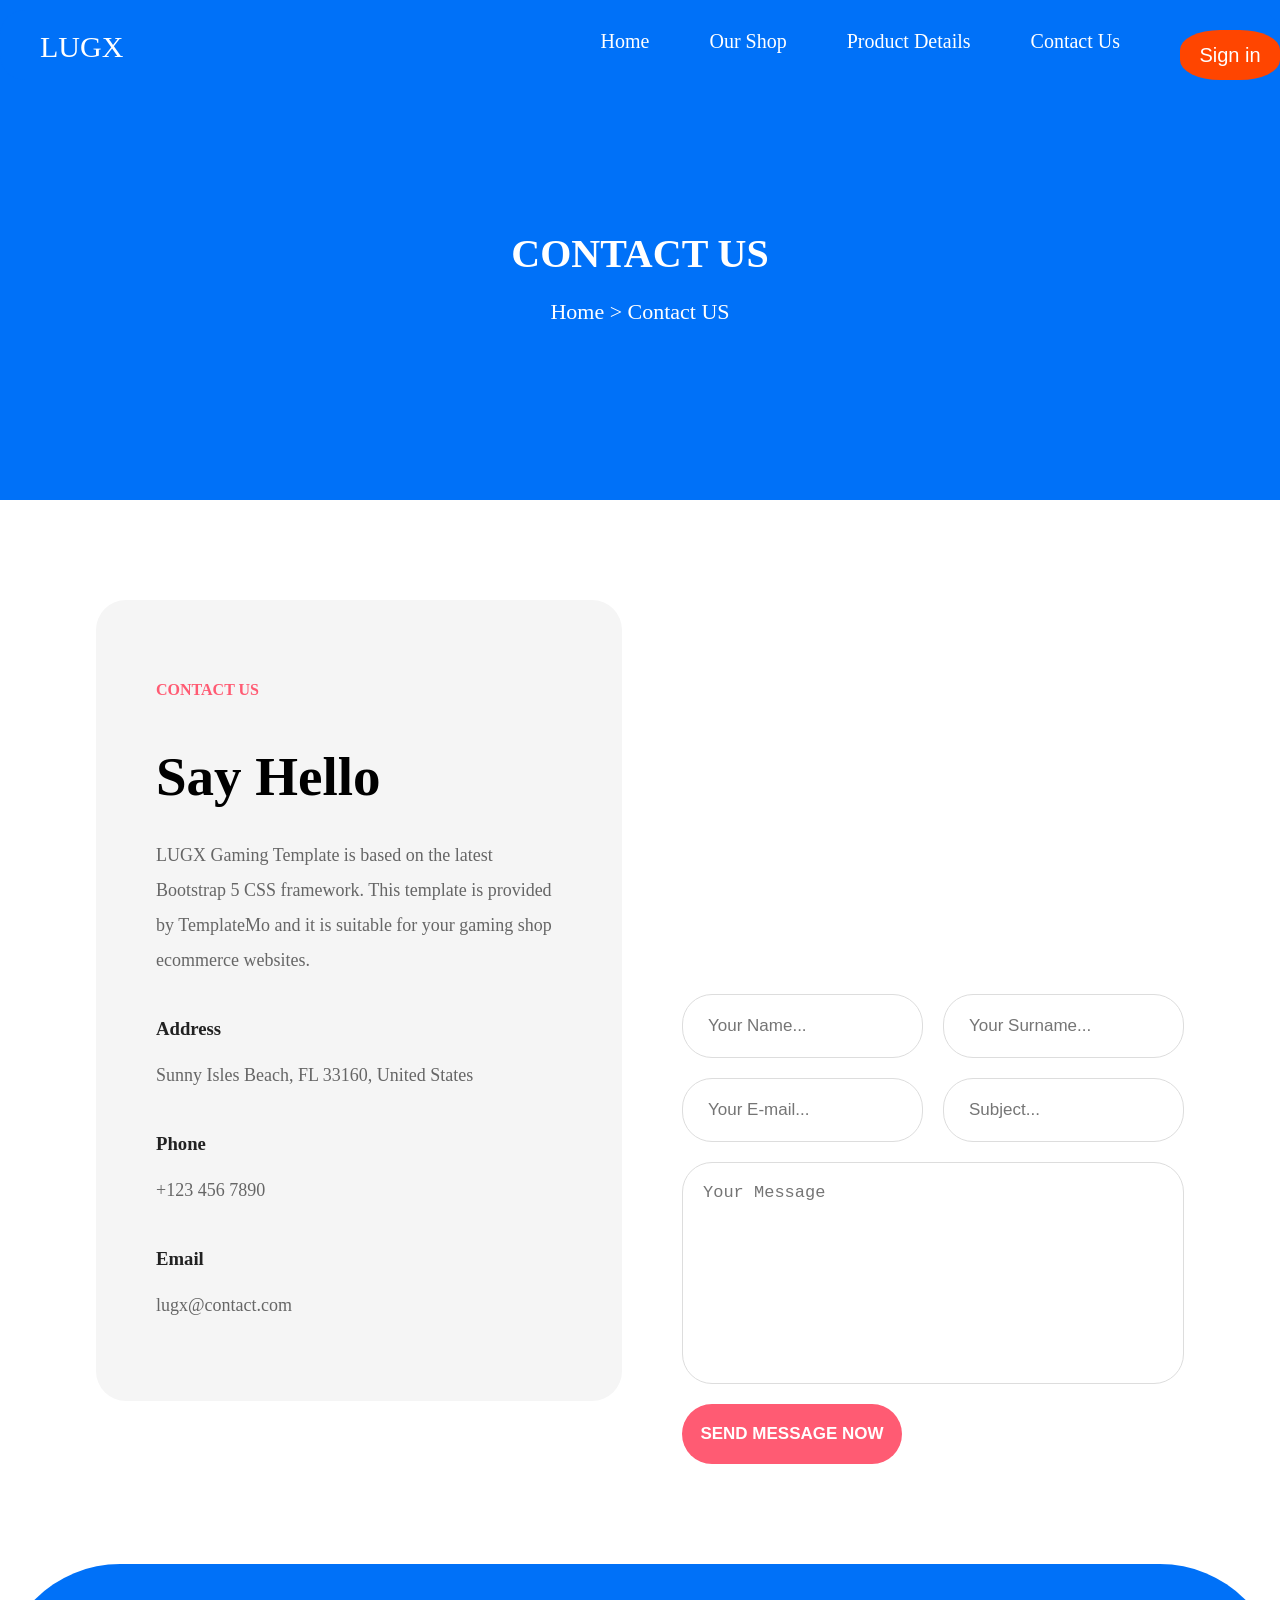
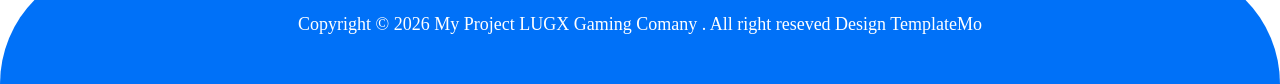
<file: index04.html>
<!DOCTYPE html>
<html lang="en">
<head>
    <meta charset="UTF-8">
    <meta name="viewport" content="width=device-width, initial-scale=1.0">
    <title>Contact Us</title>
    <link rel="stylesheet" href="style04.css">
</head>
<body>
    <div id="firststep">
     <header id="navbar">
        <nav>
            <div class="menu-icon" onclick="toggleMenu()">
        ☰
    </div>
            <ul id="menu">
                <li class="logo">LUGX</li>
                <li> <a href="index.html">Home</a></li>
                <li> <a href="index02.html">Our Shop</a></li>
                <li> <a href="index03.html">Product Details</a></li>
                <li> <a href="#"> Contact Us</a></li>
                <li class="Sign"><button>Sign in</button></li>
            </ul>
        </nav>
    </header>
    <div class="banner-text">
        <h1>CONTACT US</h1>
        <P>Home > Contact US</P>
    </div>
    </div>
    <section class="contact">
        <div class="contact-left">
            <h4>CONTACT US</h4>
            <h1>Say Hello</h1>
            <p>LUGX Gaming Template is based on the latest Bootstrap 5 CSS
            framework. This template is provided by TemplateMo and it is
            suitable for your gaming shop ecommerce websites.
            </p>
        <div class="info">
        <h3>Address</h3>

        <p>Sunny Isles Beach, FL 33160, United States</p>
        </div>
        <div class="info">
            <h3>Phone</h3>
            <p>+123 456 7890</p>
        </div>
          <div class="info">
            <h3>Email</h3>
            <p>lugx@contact.com</p>
        </div>
        </div>
         <div class="contact-right">

        <iframe class="map"
        src="https://www.google.com/maps?q=Sunny+Isles+Beach,+Florida&output=embed"
        width="100%"
        height="350"
        style="border:0;"
        allowfullscreen=""
        loading="lazy">
        </iframe>
        <form>
            <input type="text" placeholder="Your Name...">
            <input type="text" placeholder="Your Surname...">
            <input type="email" placeholder="Your E-mail...">
            <input type="text" placeholder="Subject...">
            <textarea placeholder="Your Message"></textarea>
            <button>SEND MESSAGE NOW</button>
        </form>

    </div>
    </section>
     <footer class="footer">
    <p>
        Copyright &#169; 2026 My Project LUGX Gaming Comany . All right reseved Design TemplateMo
    </p>

 </footer>

 <script src="sacrip01.js"></script>
</body>
</html>
</file>
<file: style01.css>
*{
    margin:0;
    padding:0;
    box-sizing:border-box;
}
ul  {
    list-style: none;
    display: flex;
    gap: 60px;
    text-decoration: none;
    color: white;
    font-size: 20px;
}
.logo {
    margin-right: auto;
    font-size: 30px;
    
}
#navbar{ 
    background-color:  #0071F8; 
    position: fixed;
    top: 10px;
    left: 0;
    width: 100%;
    z-index: 1000;
    border-radius: 25px;
    height: 70px;
} 
a {
    color: white;
    text-decoration: none;
}
ul button{
    background-color: orangered;
    border-radius: 40%;
    font-size: 20px;
    color: white;
    width: 100px;
    height: 50px;
    border: none;
}
 body{
    /* background-color: #0071F8; */
    margin: 0;
} 
#first_step{
    width: 100%;
    height: 80%;
    background-color: #0071F8;
}
.hero{
    display: flex;
    justify-content: space-between;
    align-items: center;
    padding: 80px;
    background: #0d6efd;
    height: 700px;
    border-bottom-left-radius:150px;
    border-bottom-right-radius:150px;
}
.left{
    width: 50%;
    color: white;
    font-size: 20px;
}
.right{
    width: 40%;
    position: relative;
}
.right img{
    width: 100%;
    border-radius: 20px;
}
.Search{
    position: relative;
    width: 500px;
}
.Search input{
    width: 100%;
    height: 60px;
    padding: 0 170px 0 25px;
    border: none;
    outline: none;
    border-radius: 50px;
    font-size: 18px;
}
.Search button{
    position: absolute;
    top: 5px;
    right: 5px;
    border:none;
    background: #ff5e71;
    color: white;
    padding: 0 30px;
    border-radius: 50px;
    cursor: pointer;
    font-weight: bold;
    font-size: 20px;
    height: 50px;
}
p{
    font-size: 20px;
}
.price{
    position:absolute;
    top: 20px;
    right: 20px;
    background: #008cff;
    color: white;
    padding: 10px 18px;
    border-radius: 20px;
    font-size: 20px;
    font-weight: bold;
}
.discount{
    position:absolute;
    left:-20px;
    bottom:-20px;
    width:80px;
    height:80px;
    background:#ff4d6d;
    color:white;
    border-radius:50%;
    display:flex;
    justify-content:center;
    align-items:center;
    font-size:22px;
    font-weight:bold;
}
.features{
    display: flex;
    justify-content: center;
    gap: 30px;
    margin-top: -50px;
    position: relative;
    z-index: 10;
}
.box{
    width: 270px;
    height: 200px;
    background-color: white;
    border-radius: 25px;
    display: flex;
    flex-direction: column;
    justify-content: center;
    align-items: center;
    box-shadow: 0 10px 20px rgba(0,0,0,.15);
}
.icon{
    width:100px;
    height:100px;
    background:#007bff;
    border-radius:50%;
    display:flex;
    justify-content:center;
    align-items:center;
    color:white;
    font-size:45px;
    margin-bottom:25px;
}
.box h2{
    font-size:25px;
}
.trening{
    padding:80px;
}
.heading{
    display:flex;
    justify-content:space-between;
    align-items:center;
    margin-bottom:50px;
}
.title h4{
    color:#ff5b73;
    margin-bottom:10px;
}
.title h1{
    font-size:50px;
}
.heading button{
    background:#ff5b73;
    color:white;
    border:none;
    padding:15px 30px;
    border-radius:30px;
    cursor:pointer;
}
.games{
    display:flex;
    gap:30px;
}
.card{
    width:320px;
    background:#eeeeee;
    border-radius:25px;
    overflow:hidden;
}
.image{
    position:relative;
}
.image img{
    width:100%;
    display:block;
}
.price{
    position:absolute;
    top:15px;
    right:15px;
    background:#007bff;
    color:white;
    padding:10px 15px;
    border-radius:15px;
    text-align:center;
}
.content{
    display:flex;
    justify-content:space-between;
    align-items:center;
    padding:20px;
}
.bag{
    width:50px;
    height:50px;
    background:#ff5b73;
    border-radius:50%;
    display:flex;
    justify-content:center;
    align-items:center;
    color:white;
    font-size:25px;
}
#gamecollection{
    display: flex;
    justify-content: center;
    gap: 30px;
    margin-top: -50px;
    position: relative;
    z-index: 10;
}
.footer{
    width: 100%;
    height: 120px;
    background: #0071F8;
    display: flex;
    justify-content: center;
    align-items: center;
    border-top-left-radius: 120px;
    border-top-right-radius: 120px;
    margin-top: 100px;
    color: white;
    font-size: 18px;
}
.menu-icon{
    display: none;
    font-size: 30px;
    color: white;
    cursor: pointer;
}

@media (max-width:768px){
    ul{
        flex-direction:column;
        align-items:center;
        gap:20px;
    }
    #navbar{
        height:auto;
        padding:20px;
    }
    .logo{
        margin-right:0;
    }
    .hero{
        flex-direction:column;
        height:auto;
        text-align:center;
        padding:40px 20px;
    }
    .left,
    .right{
        width:100%;
    }
    .right{
        margin-top:40px;
    }
    .Search{
        width:100%;
    }
    .Search input{
        width:100%;
        padding:0 20px;
    }
    .Search button{
        position:static;
        width:100%;
        margin-top:15px;
    }
    .features{
        flex-direction:column;
        align-items:center;
    }
    .box{
        width:90%;
    }
    .heading{
        flex-direction:column;
        text-align:center;
        gap:20px;
    }
    #gamecollection{
        flex-direction:column;
        align-items:center;
    }
    .card{
        width:90%;
    }
    .footer{
        font-size:15px;
        text-align:center;
        padding:20px;
    }
}
/* @media (max-width:768px){
    ul{
        display: none;
    }
    .menu-icon{
        display: block;
    }
} */

.bag:hover{
    background-color: rgb(0, 13, 255);
    transition: 0.3s;
}
.icon:hover{
    background-color: orangered;
    transition: 0.3s;
}
.most-played{
    width:100%;
    margin:100px auto;
    background:#f5f5f5;
    border-radius:80px;
    padding:80px;
}

.heading{
    display:flex;
    justify-content:space-between;
    align-items:center;
    margin-bottom:60px;
}

.heading h4{
    color:#ff5b73;
    margin-bottom:10px;
}

.heading h1{
    font-size:55px;
}

.view-btn{
    width:160px;
    height:60px;
    border:none;
    border-radius:40px;
    background:#ff5b73;
    color:white;
    font-size:18px;
    font-weight:bold;
    cursor:pointer;
}

.games-container{
    display: flex;
    gap: 30px;
    overflow-x: auto;
    overflow-y: hidden;
    flex-wrap: nowrap;
    scroll-behavior: smooth;
    padding-bottom: 20px;
}

.game-card{
    width:220px;
    background:white;
    border-radius:30px;
    overflow:hidden;
    text-align:center;
    position:relative;
    padding-bottom:80px;
    transition:.3s;
}

.game-card:hover{
    transform:translateY(-10px);
}

.game-card img{
    width:100%;
    border-radius:30px;
}

.game-card p{
    color:gray;
    margin-top:20px;
    font-size:18px;
}

.game-card h3{
    margin:10px 0 30px;
    font-size:28px;
}

.game-card button{
    position:absolute;
    left:50%;
    bottom:20px;
    transform:translateX(-50%);
    width:140px;
    height:50px;
    border:none;
    border-radius:30px;
    background:#ff5b73;
    color:white;
    font-weight:bold;
    cursor:pointer;
    transition:.3s;
}

.game-card:hover button{
    background:#0071F8;
}

@media (max-width:768px){

.most-played{
    padding:30px 20px;
    border-radius:40px;
}

.heading{
    flex-direction:column;
    gap:20px;
    text-align:center;
}

.heading h1{
    font-size:35px;
}

.games-container{
    flex-direction:column;
    align-items:center;
}

.game-card{
    width:90%;
    max-width:320px;
}
}


.upcoming{
    width:90%;
    max-width: 1600px;
    margin:120px auto;
    text-align:center;
    padding: 0 20px;
}

.upcoming h4{
    color:#ff5b73;
    margin-bottom:15px;
}

.upcoming h1{
    font-size:55px;
    margin-bottom:60px;
}

.upcoming-container{
    display:flex;
    justify-content:center;
    align-items: flex-start;
    gap:20px;
    flex-wrap:nowrap;
    overflow-x: auto;
    padding-bottom: 20px 0;
    scrollbar-width: none;
}

.up-card{
    width:250px;
    min-width: 250px;
    flex-shrink: 0 0 250;
    background:#fff;
    border-radius:25px;
    overflow:hidden;
    box-shadow:0 10px 20px rgba(0,0,0,.15);
    transition:.3s;
}

.up-card:hover{
    transform:translateY(-10px);
}

.top{
    background:#0071F8;
    color:#fff;
    padding:18px;
    font-size:22px;
    font-weight:bold;
}

.up-card img{
    width:100%;
    height: 220px;
    object-fit:cover;
    display: block;
}

.up-card h2{
    margin:25px 0;
    font-size:28px;
}

.up-card button{
    margin-bottom:25px;
    background:#ff5b73;
    color:white;
    border:none;
    padding:15px 35px;
    border-radius:35px;
    font-size:18px;
    cursor:pointer;
}

/* ==========================
   Upcoming Games Responsive
========================== */

@media (max-width: 768px){

    .upcoming{
        width:100%;
        padding:0 15px;
        margin:70px auto;
    }

    .upcoming h4{
        font-size:18px;
    }

    .upcoming h1{
        font-size:35px;
        margin-bottom:35px;
    }

    .upcoming-container{
        flex-direction:column;
        align-items:center;
        gap:25px;
        overflow-x:hidden;
    }

    .up-card{
        width:100%;
        max-width:330px;
        min-width:auto;
    }

    .top{
        font-size:20px;
        padding:15px;
    }

    .up-card img{
        height:220px;
    }

    .up-card h2{
        font-size:26px;
        margin:20px 0;
    }

    .up-card button{
        width:80%;
        padding:15px;
        font-size:17px;
        margin-bottom:20px;
    }
}
.offer{
    width:90%;
    margin:120px auto;
    position:relative;
    display:flex;
    justify-content:center;
    align-items:center;
}

.offer-image img{
    width:520px;
    height:650px;
    object-fit:cover;
    border-radius:35px;
}

.offer-left{
    width:420px;
    background:#f5f5f5;
    padding:60px;
    border-radius:35px;
    position:absolute;
    left:0;
    z-index:2;
}

.offer-right{
    width:520px;
    background:#f5f5f5;
    padding:60px;
    border-radius:35px;
    position:absolute;
    right:0;
    bottom:0;
    z-index:2;
}

.offer h4{
    color:#ff5b73;
    margin-bottom:20px;
}

.offer h1{
    font-size:52px;
    line-height:70px;
    margin-bottom:35px;
}

.offer span{
    color:#0071F8;
}

.offer p{
    color:#666;
    line-height:35px;
    margin-bottom:40px;
}

.offer-left button{
    width:180px;
    height:60px;
    border:none;
    border-radius:35px;
    background:#ff5b73;
    color:#fff;
    font-size:18px;
    cursor:pointer;
}

.subscribe-box{
    display:flex;
    margin-top:40px;
}

.subscribe-box input{
    width:100%;
    height:60px;
    border:none;
    outline:none;
    border-radius:40px;
    padding-left:25px;
    font-size:17px;
}

.subscribe-box button{
    margin-left:-45px;
    width:230px;
    border:none;
    border-radius:40px;
    background:#ff5b73;
    color:#fff;
    font-size:17px;
    cursor:pointer;
}
@media(max-width:768px){

.offer{
    flex-direction:column;
    position:static;
    gap:30px;
}

.offer-left,
.offer-right{
    position:static;
    width:100%;
    padding:35px;
}

.offer-image img{
    width:100%;
    height:auto;
}

.offer h1{
    font-size:35px;
    line-height:45px;
}

.subscribe-box{
    flex-direction:column;
}

.subscribe-box button{
    margin-left:0;
    margin-top:15px;
    width:100%;
    height:55px;
}

}

.offer-left button:hover{
    background-color: #0071F8;
    transition: 0.3s ease;
}

.subscribe-box button:hover{
    background-color: #0071F8;
    transition: 0.3s ease;
}

.menu-icon{
    display:none;
    font-size:35px;
    color:white;
    cursor:pointer;
    padding:15px;
}


.menu-icon{
    display:none;
}

@media (max-width:768px){

    .menu-icon{
        display:block;
        font-size:35px;
        color:white;
        cursor:pointer;
    }

    #menu{
        display:none;   
        flex-direction:column;
        position:absolute;
        top:70px;
        left:0;
        width:100%;
        background:#0071F8;
    }

    #menu.show{
        display:flex;   
    }
}
</file>
<file: style02.css>
ul{
    list-style: none;
    display: flex;
    gap: 60px;
    text-decoration: none;
    color: white;
    font-size: 20px;
}
.logo{
    margin-right: auto;
    font-size: 30px;
}
#navbar{ 
    background-color:  #0071F8; 
    position: fixed;
    top: 10px;
    left: 0;
    width: 100%;
    z-index: 1000;
    border-radius: 25px;
    height: 70px;
} 
a {
    color: white;
    text-decoration: none;
}
ul button {
    background-color: orangered;
    border-radius: 40%;
    font-size: 20px;
    color: white;
    width: 100px;
    height: 50px;
    border: none;
}
 body{
    margin: 0;
} 
#firststep{
    width:100%;
    height:500px;
    background:#0071F8;
    position:relative;
}
.banner-text {
    position: absolute;
    top: 55%;
    left: 50%;
    transform: translate(-50%,-50%);
    text-align: center;
    color: white;
}
.banner-text h1{
    font-size: 40px;
    margin-bottom: 20px;
}
.banner-text p{
    font-size: 22px;
}
#categoy{
    display: flex;
    justify-content: center;
    gap: 20px;
    margin: 80px 0;
    flex-wrap: wrap;
}

.button1{
    padding:15px 35px;
    border:none;
    border-radius:30px;
    background:#f1f1f1;
    font-size:20px;
    cursor:pointer;
}
#categoy .active{
    background: #ff5e71;
    color: white;
}
#categoy .button1:hover{
    background: #ff5c6f;
    color: white;
}
#gamecollection{
    display: flex;
    justify-content: center;
    align-items: flex-start;
    gap: 30px;
    margin-top: 40px;
    flex-wrap: wrap;
}

.card{
    transition:.3s;
}

.card:hover{
    transform:translateY(-10px);
}
.image img{
    transition:.3s;
}

.image img:hover{
    transform:scale(1.08);
}
.bag{
    transition:.3s;
}

.bag:hover{
    background:#0071F8;
}
.button1:hover{
    background:#ff5b73;
    color:white;
}
@media(max-width:768px){

    #gamecollection{
        flex-direction:column;
        align-items:center;
    }

    .card{
        width:90%;
    }

    ul{
        flex-direction:column;
    }

}
.bag{
    width:50px;
    height:50px;
    background:#ff5b73;
    border-radius:50%;
    display:flex;
    justify-content:center;
    align-items:center;
    color:white;
    font-size:25px;
}
.content{
    display:flex;
    justify-content:space-between;
    align-items:center;
    padding:20px;
}
.price{
    position:absolute;
    top:15px;
    right:15px;
    background:#007bff;
    color:white;
    padding:10px 15px;
    border-radius:15px;
    text-align:center;
}
.image img{
    width:100%;
    display:block;
}
.image{
    position:relative;
}
.card{
    width:320px;
    background:#eeeeee;
    border-radius:25px;
    overflow:hidden;
}
.footer{
    width: 100%;
    height: 120px;

    background: #0071F8;

    display: flex;
    justify-content: center;
    align-items: center;

    border-top-left-radius: 120px;
    border-top-right-radius: 120px;

    margin-top: 100px;

    color: white;
    font-size: 18px;
}


@media (max-width: 768px) {


    #navbar{
        height: auto;
        padding: 15px;
        top: 0;
        border-radius: 0;
    }

    ul{
        flex-direction: column;
        align-items: center;
        gap: 15px;
    }

    .logo{
        margin-right: 0;
        font-size: 28px;
    }

    ul button{
        width: 120px;
        height: 45px;
    }

    
    #firststep{
        height: 350px;
    }

    .banner-text h1{
        font-size: 30px;
    }

    .banner-text p{
        font-size: 18px;
    }


    #categoy{
        display: flex;
        flex-wrap: wrap;
        justify-content: center;
        gap: 15px;
        margin: 40px 15px;
    }

    .button1{
        padding: 10px 20px;
        font-size: 16px;
    }


    #gamecollection{
        flex-direction: column;
        align-items: center;
        gap: 25px;
        margin-top: 20px;
    }

    .card{
        width: 90%;
        max-width: 350px;
    }

    .content h2{
        font-size: 20px;
    }

    .content p{
        font-size: 16px;
    }

    .bag{
        width: 45px;
        height: 45px;
        font-size: 22px;
    }

    
    .footer{
        height: auto;
        padding: 25px;
        text-align: center;
        font-size: 15px;
        border-top-left-radius: 60px;
        border-top-right-radius: 60px;
    }
}

.menu-icon{
    display:none;
    font-size:35px;
    color:white;
    cursor:pointer;
    padding:15px;
}

.menu-icon{
    display:none;
}

@media (max-width:768px){

    .menu-icon{
        display:block;
        font-size:35px;
        color:white;
        cursor:pointer;
    }

    #menu{
        display:none;   
        flex-direction:column;
        position:absolute;
        top:70px;
        left:0;
        width:100%;
        background:#0071F8;
    }

    #menu.show{
        display:flex;   
    }
}
</file>
<file: style03.css>
ul{
    list-style: none;
    display: flex;
    gap: 60px;
    text-decoration: none;
    color: white;
    font-size: 20px;
}
.logo{
    margin-right: auto;
    font-size: 30px;
}
#navbar{ 
    background-color:  #0071F8; 
    position: fixed;
    top: 10px;
    left: 0;
    width: 100%;
    z-index: 1000;
    border-radius: 25px;
    height: 70px;
} 
a {
    color: white;
    text-decoration: none;
}
ul button {
    background-color: orangered;
    border-radius: 40%;
    font-size: 20px;
    color: white;
    width: 100px;
    height: 50px;
    border: none;
}
 body{
    margin: 0;
} 
#firststep{
    width:100%;
    height:500px;
    background:#0071F8;
    position:relative;
}
.banner-text {
    position: absolute;
    top: 55%;
    left: 50%;
    transform: translate(-50%,-50%);
    text-align: center;
    color: white;
}
.banner-text h1{
    font-size: 40px;
    margin-bottom: 20px;
}
.banner-text p{
    font-size: 22px;
}
#product{
    width: 85%;
    margin: 100px auto;
    display: flex;
    justify-content: space-between;
    align-items: center;
    gap: 80px;
}
.image2{
    width: 45%;
}
.image2 img{
    width: 100%;
    border-radius: 25px;
}
.info{
    width: 55%;
}
.info h1{
    font-size: 45px;
    margin-bottom: 25px;
}
.price{
    margin-bottom: 25px;
}
.price{
    color: gray;
    font-size: 28px;
    margin-right: 10px;
}
.price span{
    color: #0d6efd;
    font-size: 40px;
    font-weight: bold;
}
.info p{
    color: #666;
    line-height: 35px;
    font-size: 18px;
}
.car-box{
    display: flex;
    gap: 20px;
    margin: 40px;
}
.car-box input{
    width:90px;
    height:55px;
    border-radius:30px;
    border:1px solid #ddd;
    text-align:center;
    font-size:20px;
}
.car-box button{
    padding:18px 35px;
    border:none;
    border-radius:35px;
    background:#ff5a6e;
    color:white;
    font-size:18px;
    font-weight:bold;
    cursor:pointer;
}
.details p{
    margin: 15px 0;
}
.details strong{
    color: gray;
}
.description{
    width:85%;
    margin:100px auto;
    background:#f7f7f7;
    padding:60px;
    border-radius:25px;
}
.table{
    display:flex;
    align-items:center;
    gap:25px;
    margin-bottom:40px;
}
.table h2{
    font-size:32px;
    cursor:pointer;
}
.table .active{
    color: #007bff;
}
.table span{
    color: #ccc;
    font-size: 35px;
}
.text p{
    color: #555;
    font-size: 18px;
}
.bag{
    width:50px;
    height:50px;
    background:#ff5b73;
    border-radius:50%;
    display:flex;
    justify-content:center;
    align-items:center;
    color:white;
    font-size:25px;
}
.content{
    display:flex;
    justify-content:space-between;
    align-items:center;
    padding:20px;
}
.image img{
    width:100%;
    display:block;
    border-radius: 25px;
}
.image{
    position:relative;
}
.trening{
    padding:80px;
}
.heading{
    display:flex;
    justify-content:space-between;
    align-items:center;
    margin-bottom:50px;
}
.title h4{
    color:#ff5b73;
    margin-bottom:10px;
}
.heading button{
    background:#ff5b73;
    color:white;
    border:none;
    padding:15px 30px;
    border-radius:30px;
    cursor:pointer;
}

.image2{
    position:relative;
}
.image2 img{
    width:100%;
    display:block;
}
#gamecollection{
    display: flex;
    justify-content: center;
    gap: 30px;
    margin-top: -50px;
    position: relative;
    z-index: 10;
}
.card-price{
    width:320px;
    background:#eeeeee;
    border-radius:25px;
    overflow:hidden;
}
.product-price{
    position:absolute;
    top:15px;
    right:15px;
    background:#007bff;
    color:white;
    padding:10px 15px;
    border-radius:15px;
    text-align:center;
}
.footer{
    width: 100%;
    height: 120px;
    background: #0071F8;
    display: flex;
    justify-content: center;
    align-items: center;
    border-top-left-radius: 120px;
    border-top-right-radius: 120px;
    margin-top: 100px;
    color: white;
    font-size: 18px;
}
@media (max-width:768px){
    #navbar{
        height: auto;
        padding: 15px;
    }
    ul{
        flex-direction: column;
        align-items: center;
        gap: 20px;
        font-size: 18px;
    }
    .logo{
        margin-right: 0;
        font-size: 28px;
    }
    #firststep{
        height: 300px;
    }
    .banner-text h1{
        font-size: 30px;
    }
    .banner-text p{
        font-size: 18px;
    }
    #product{
        flex-direction: column;
        width: 95%;
        gap: 40px;
        margin-top: 50px;
    }    .image2,
    .info{
        width:100%;
    }
    .info h1{
        font-size:30px;
    }
    .price{
        font-size:22px;
    }
    .price span{
        font-size:30px;
    }
    .car-box{
        flex-direction: column;
        margin:30px 0;
    }
    .car-box input,
    .car-box button{
        width:100%;
    }
    .description{
        width:95%;
        padding:30px;
    }
    .table{
        flex-direction:column;
        align-items:flex-start;
        gap:10px;
    }
    .table h2{
        font-size:24px;
    }
    .trening{
        padding:40px 20px;
    }
    .heading{
        flex-direction:column;
        gap:20px;
        text-align:center;
    }
    #gamecollection{
        flex-direction:column;
        align-items:center;
        margin-top:20px;
    }
    .card-price{
        width:100%;
        max-width:350px;
    }
    .footer{
        height:auto;
        padding:30px 15px;
        text-align:center;
        font-size:15px;
        border-top-left-radius:60px;
        border-top-right-radius:60px;
    }
}

.menu-icon{
    display:none;
    font-size:35px;
    color:white;
    cursor:pointer;
    padding:15px;
}

.menu-icon{
    display:none;
}

@media (max-width:768px){

    .menu-icon{
        display:block;
        font-size:35px;
        color:white;
        cursor:pointer;
    }

    #menu{
        display:none;   
        flex-direction:column;
        position:absolute;
        top:70px;
        left:0;
        width:100%;
        background:#0071F8;
    }

    #menu.show{
        display:flex;   
    }
}
</file>
<file: style04.css>
ul{
    list-style: none;
    display: flex;
    gap: 60px;
    text-decoration: none;
    color: white;
    font-size: 20px;
}
.logo{
    margin-right: auto;
    font-size: 30px;
}
#navbar{ 
    background-color:  #0071F8; 
    position: fixed;
    top: 10px;
    left: 0;
    width: 100%;
    z-index: 1000;
    border-radius: 25px;
    height: 70px;
} 
a {
    color: white;
    text-decoration: none;
}
ul button {
    background-color: orangered;
    border-radius: 40%;
    font-size: 20px;
    color: white;
    width: 100px;
    height: 50px;
    border: none;
}
 body{
    margin: 0;
} 
.banner-text {
    position: absolute;
    top: 55%;
    left: 50%;
    transform: translate(-50%,-50%);
    text-align: center;
    color: white;
}
#firststep{
    width:100%;
    height:500px;
    background:#0071F8;
    position:relative;
}
.banner-text h1{
    font-size: 40px;
    margin-bottom: 20px;
}
.banner-text p{
    font-size: 22px;
}
.contact-right iframe{
    width:100%;
    height:350px;
    border:none;
    border-radius:25px;
}
.contact-left{
    width:45%;
    background:#f5f5f5;
    padding:60px;
    border-radius:30px;
}
.contact{
    width:85%;
    margin:100px auto;
    display:flex;
    justify-content:space-between;
    gap:60px;
    align-items: flex-start;
}
.contact-left h4{
    color: #ff5b73;
    margin-bottom: 20px;
}
.contact-left h1{
    font-size:55px;
    margin-bottom:30px;
}
.contact-left p{
    color:#666;
    line-height:35px;
    font-size:18px;
}
.info{
    margin-top: 40px;
}
.info h3{
    color: #222;
    margin-bottom: 10px;
}
.contact-left{
    width: 45%;
}
.contact-right{
    width:55%;
}
.map{
    width:100%;
    height:350px;
    border-radius:25px;
    object-fit:cover;
}
form{
    margin-top:40px;
    display:grid;
    grid-template-columns:1fr 1fr;
    gap:20px;
}
form input{
    height:60px;
    border-radius:30px;
    border:1px solid #ddd;
    padding-left:25px;
    font-size:17px;
}
textarea{
    grid-column:1/3;
    height:180px;
    border-radius:30px;
    border:1px solid #ddd;
    padding:20px;
    font-size:17px;
    resize:none;
}
form button{
    width: 220px;
    height: 60px;
    border: none;
    border-radius: 35px;
    background: #ff5b73;
    color: white;
    font-size: 17px;
    font-weight: bold;
    cursor: pointer;
}
.footer{
    width: 100%;
    height: 120px;
    background: #0071F8;
    display: flex;
    justify-content: center;
    align-items: center;
    border-top-left-radius: 120px;
    border-top-right-radius: 120px;
    margin-top: 100px;
    color: white;
    font-size: 18px;
}
@media (max-width:768px){
    #navbar{
        height: auto;
        padding: 15px;
    }
    ul{
        flex-direction: column;
        align-items: center;
        gap: 20px;
        font-size: 18px;
    }
    .logo{
        margin-right: 0;
        font-size: 28px;
    }
    #firststep{
        height: 300px;
    }
    .banner-text h1{
        font-size: 30px;
    }
    .banner-text p{
        font-size: 18px;
    }
    .contact{
        width: 95%;
        flex-direction: column;
        gap: 40px;
    }
    .contact-left,
    .contact-right{
        width: 100%;
    }
    .contact-left{
        padding: 30px;
    }
    .contact-left h1{
        font-size: 35px;
    }
    .contact-left p{
        font-size: 16px;
        line-height: 28px;
    }
    .map{
        height: 300px;
    }
    form{
        grid-template-columns: 1fr;
    }
    form input,
    textarea,
    form button{
        width: 100%;
    }
    textarea{
        grid-column: 1;
        height: 150px;
    }
    form button{
        height: 55px;
    }
    .footer{
        height: auto;
        padding: 30px 20px;
        text-align: center;
        font-size: 15px;
        border-top-left-radius: 60px;
        border-top-right-radius: 60px;
    }
}

.menu-icon{
    display:none;
    font-size:35px;
    color:white;
    cursor:pointer;
    padding:15px;
}

.menu-icon{
    display:none;
}

@media (max-width:768px){

    .menu-icon{
        display:block;
        font-size:35px;
        color:white;
        cursor:pointer;
    }

    #menu{
        display:none;  
        flex-direction:column;
        position:absolute;
        top:70px;
        left:0;
        width:100%;
        background:#0071F8;
    }

    #menu.show{
        display:flex;   
    }
}
</file>
